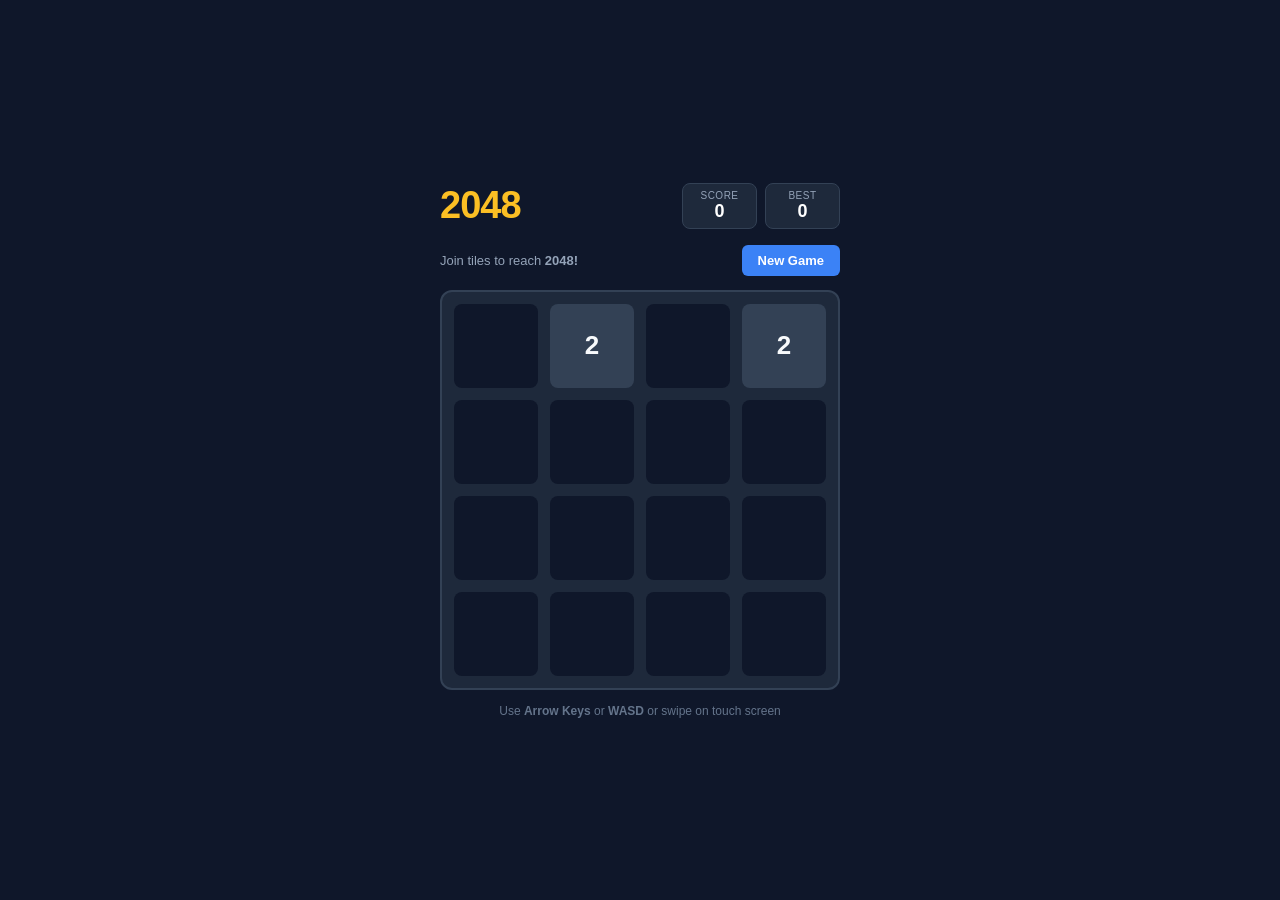
<file: public/games/2048/index.html>
<!DOCTYPE html>
<html lang="en">
<head>
  <meta charset="UTF-8">
  <meta name="viewport" content="width=device-width, initial-scale=1.0, user-scalable=no">
  <title>2048 Classic</title>
  <style>
    * { box-sizing: border-box; margin: 0; padding: 0; user-select: none; }
    body {
      background: #0f172a;
      color: #f8fafc;
      font-family: -apple-system, BlinkMacSystemFont, "Segoe UI", Roboto, Helvetica, Arial, sans-serif;
      display: flex;
      flex-direction: column;
      align-items: center;
      justify-content: center;
      min-height: 100vh;
      padding: 16px;
    }
    .header {
      width: 100%;
      max-width: 400px;
      display: flex;
      justify-content: space-between;
      align-items: center;
      margin-bottom: 16px;
    }
    .title {
      font-size: 38px;
      font-weight: 800;
      color: #fbbf24;
      letter-spacing: -1px;
    }
    .scores {
      display: flex;
      gap: 8px;
    }
    .score-box {
      background: #1e293b;
      border: 1px solid #334155;
      padding: 6px 14px;
      border-radius: 8px;
      text-align: center;
      min-width: 75px;
    }
    .score-label {
      font-size: 10px;
      text-transform: uppercase;
      letter-spacing: 0.5px;
      color: #94a3b8;
    }
    .score-val {
      font-size: 18px;
      font-weight: 700;
      color: #fff;
    }
    .toolbar {
      width: 100%;
      max-width: 400px;
      display: flex;
      justify-content: space-between;
      align-items: center;
      margin-bottom: 14px;
      font-size: 13px;
      color: #94a3b8;
    }
    .btn {
      background: #3b82f6;
      color: #fff;
      border: none;
      padding: 8px 16px;
      border-radius: 6px;
      font-size: 13px;
      font-weight: 600;
      cursor: pointer;
      transition: background 0.15s;
    }
    .btn:hover { background: #2563eb; }
    #grid {
      width: 100%;
      max-width: 400px;
      height: 400px;
      background: #1e293b;
      border: 2px solid #334155;
      border-radius: 12px;
      padding: 12px;
      display: grid;
      grid-template-columns: repeat(4, 1fr);
      grid-template-rows: repeat(4, 1fr);
      gap: 12px;
      position: relative;
    }
    .cell {
      background: #0f172a;
      border-radius: 8px;
      display: flex;
      align-items: center;
      justify-content: center;
      font-size: 26px;
      font-weight: 800;
      transition: transform 0.1s ease, background 0.1s ease;
    }
    .tile-2 { background: #334155; color: #f8fafc; }
    .tile-4 { background: #475569; color: #f8fafc; }
    .tile-8 { background: #d97706; color: #fff; }
    .tile-16 { background: #ea580c; color: #fff; }
    .tile-32 { background: #dc2626; color: #fff; }
    .tile-64 { background: #e11d48; color: #fff; }
    .tile-128 { background: #f59e0b; color: #fff; font-size: 22px; box-shadow: 0 0 10px rgba(245, 158, 11, 0.4); }
    .tile-256 { background: #10b981; color: #fff; font-size: 22px; box-shadow: 0 0 12px rgba(16, 185, 129, 0.4); }
    .tile-512 { background: #06b6d4; color: #fff; font-size: 22px; box-shadow: 0 0 14px rgba(6, 182, 212, 0.4); }
    .tile-1024 { background: #6366f1; color: #fff; font-size: 19px; box-shadow: 0 0 16px rgba(99, 102, 241, 0.5); }
    .tile-2048 { background: #a855f7; color: #fff; font-size: 19px; box-shadow: 0 0 20px rgba(168, 85, 247, 0.7); }
    .overlay {
      position: absolute;
      top: 0; left: 0; right: 0; bottom: 0;
      background: rgba(15, 23, 42, 0.88);
      border-radius: 12px;
      display: none;
      flex-direction: column;
      align-items: center;
      justify-content: center;
      backdrop-filter: blur(4px);
    }
    .overlay.show { display: flex; }
    .overlay h2 { font-size: 28px; margin-bottom: 8px; color: #f8fafc; }
    .hint {
      margin-top: 14px;
      font-size: 12px;
      color: #64748b;
      text-align: center;
      max-width: 400px;
    }
  </style>
</head>
<body>
  <div class="header">
    <div class="title">2048</div>
    <div class="scores">
      <div class="score-box">
        <div class="score-label">Score</div>
        <div id="score" class="score-val">0</div>
      </div>
      <div class="score-box">
        <div class="score-label">Best</div>
        <div id="best-score" class="score-val">0</div>
      </div>
    </div>
  </div>

  <div class="toolbar">
    <span>Join tiles to reach <b>2048!</b></span>
    <button class="btn" id="new-game-btn">New Game</button>
  </div>

  <div id="grid">
    <div class="overlay" id="game-over-overlay">
      <h2 id="overlay-msg">Game Over!</h2>
      <button class="btn" id="retry-btn">Try Again</button>
    </div>
  </div>

  <div class="hint">Use <b>Arrow Keys</b> or <b>WASD</b> or swipe on touch screen</div>

  <script>
    let board = [
      [0, 0, 0, 0],
      [0, 0, 0, 0],
      [0, 0, 0, 0],
      [0, 0, 0, 0]
    ];
    let score = 0;
    let bestScore = parseInt(localStorage.getItem('2048_best') || '0', 10);
    document.getElementById('best-score').textContent = bestScore;

    const gridEl = document.getElementById('grid');
    const overlay = document.getElementById('game-over-overlay');
    const overlayMsg = document.getElementById('overlay-msg');

    function initGame() {
      board = [
        [0, 0, 0, 0],
        [0, 0, 0, 0],
        [0, 0, 0, 0],
        [0, 0, 0, 0]
      ];
      score = 0;
      updateScore(0);
      overlay.classList.remove('show');
      spawnTile();
      spawnTile();
      render();
    }

    function spawnTile() {
      const empty = [];
      for (let r = 0; r < 4; r++) {
        for (let c = 0; c < 4; c++) {
          if (board[r][c] === 0) empty.push({ r, c });
        }
      }
      if (empty.length > 0) {
        const rand = empty[Math.floor(Math.random() * empty.length)];
        board[rand.r][rand.c] = Math.random() < 0.9 ? 2 : 4;
      }
    }

    function updateScore(add) {
      score += add;
      document.getElementById('score').textContent = score;
      if (score > bestScore) {
        bestScore = score;
        localStorage.setItem('2048_best', bestScore);
        document.getElementById('best-score').textContent = bestScore;
      }
    }

    function render() {
      gridEl.querySelectorAll('.cell').forEach(el => el.remove());
      for (let r = 0; r < 4; r++) {
        for (let c = 0; c < 4; c++) {
          const cell = document.createElement('div');
          cell.className = 'cell';
          const val = board[r][c];
          if (val > 0) {
            cell.textContent = val;
            cell.classList.add('tile-' + (val <= 2048 ? val : '2048'));
          }
          gridEl.appendChild(cell);
        }
      }
    }

    function slide(row) {
      let filtered = row.filter(val => val !== 0);
      let scoreGained = 0;
      for (let i = 0; i < filtered.length - 1; i++) {
        if (filtered[i] === filtered[i + 1]) {
          filtered[i] *= 2;
          scoreGained += filtered[i];
          filtered[i + 1] = 0;
        }
      }
      filtered = filtered.filter(val => val !== 0);
      while (filtered.length < 4) filtered.push(0);
      return { row: filtered, score: scoreGained };
    }

    function rotate(matrix) {
      const N = 4;
      const res = Array.from({ length: N }, () => Array(N).fill(0));
      for (let r = 0; r < N; r++) {
        for (let c = 0; c < N; c++) {
          res[c][N - 1 - r] = matrix[r][c];
        }
      }
      return res;
    }

    function move(dir) {
      let rotated = board;
      let rotCount = 0;
      if (dir === 'up') { rotated = rotate(rotate(rotate(board))); rotCount = 3; }
      else if (dir === 'right') { rotated = rotate(rotate(board)); rotCount = 2; }
      else if (dir === 'down') { rotated = rotate(board); rotCount = 1; }

      let changed = false;
      let scoreGained = 0;
      const newBoard = [];

      for (let r = 0; r < 4; r++) {
        const res = slide(rotated[r]);
        newBoard.push(res.row);
        scoreGained += res.score;
        if (res.row.some((val, idx) => val !== rotated[r][idx])) {
          changed = true;
        }
      }

      let restored = newBoard;
      const restoreRots = (4 - rotCount) % 4;
      for (let i = 0; i < restoreRots; i++) {
        restored = rotate(restored);
      }

      if (changed) {
        board = restored;
        updateScore(scoreGained);
        spawnTile();
        render();
        checkStatus();
      }
    }

    function checkStatus() {
      let hasWon = false;
      let hasMoves = false;
      for (let r = 0; r < 4; r++) {
        for (let c = 0; c < 4; c++) {
          if (board[r][c] === 2048) hasWon = true;
          if (board[r][c] === 0) hasMoves = true;
          if (r < 3 && board[r][c] === board[r + 1][c]) hasMoves = true;
          if (c < 3 && board[r][c] === board[r][c + 1]) hasMoves = true;
        }
      }

      if (hasWon && !window.wonDismissed) {
        overlayMsg.textContent = 'You Reached 2048!';
        overlay.classList.add('show');
        window.wonDismissed = true;
      } else if (!hasMoves) {
        overlayMsg.textContent = 'Game Over!';
        overlay.classList.add('show');
      }
    }

    window.addEventListener('keydown', (e) => {
      if (['ArrowUp', 'KeyW'].includes(e.code)) { e.preventDefault(); move('up'); }
      else if (['ArrowDown', 'KeyS'].includes(e.code)) { e.preventDefault(); move('down'); }
      else if (['ArrowLeft', 'KeyA'].includes(e.code)) { e.preventDefault(); move('left'); }
      else if (['ArrowRight', 'KeyD'].includes(e.code)) { e.preventDefault(); move('right'); }
    });

    let touchStartX = 0, touchStartY = 0;
    gridEl.addEventListener('touchstart', (e) => {
      touchStartX = e.touches[0].clientX;
      touchStartY = e.touches[0].clientY;
    }, { passive: true });

    gridEl.addEventListener('touchend', (e) => {
      const dx = e.changedTouches[0].clientX - touchStartX;
      const dy = e.changedTouches[0].clientY - touchStartY;
      if (Math.abs(dx) > Math.abs(dy)) {
        if (dx > 30) move('right');
        else if (dx < -30) move('left');
      } else {
        if (dy > 30) move('down');
        else if (dy < -30) move('up');
      }
    });

    document.getElementById('new-game-btn').addEventListener('click', initGame);
    document.getElementById('retry-btn').addEventListener('click', initGame);

    initGame();
  </script>
</body>
</html>
</file>
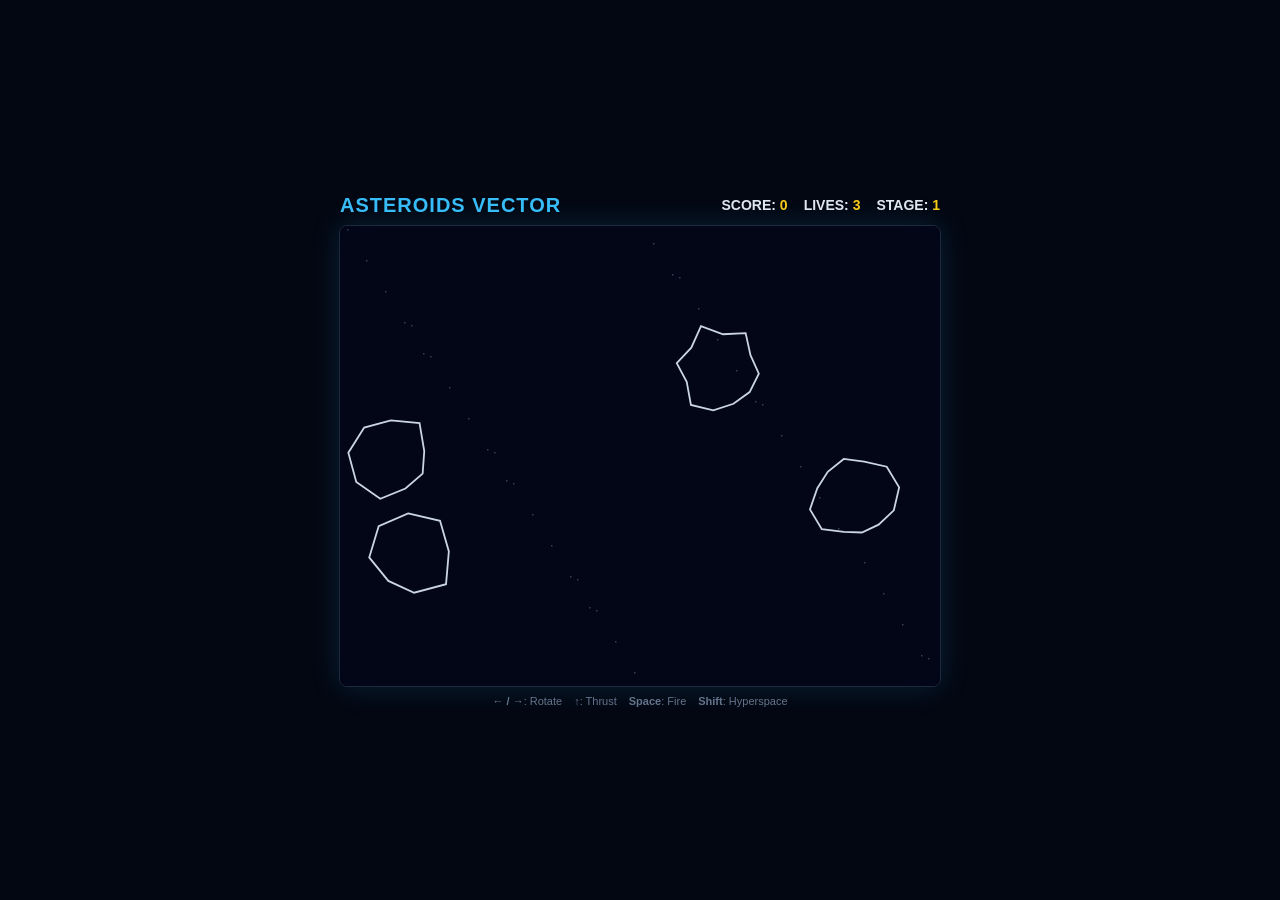
<file: public/games/asteroids/index.html>
<!DOCTYPE html>
<html lang="en">
<head>
  <meta charset="UTF-8">
  <meta name="viewport" content="width=device-width, initial-scale=1.0, user-scalable=no">
  <title>Space Asteroids</title>
  <style>
    * { box-sizing: border-box; margin: 0; padding: 0; user-select: none; }
    body {
      background: #030712;
      color: #e2e8f0;
      font-family: -apple-system, BlinkMacSystemFont, "Segoe UI", Roboto, sans-serif;
      display: flex;
      flex-direction: column;
      align-items: center;
      justify-content: center;
      min-height: 100vh;
      padding: 12px;
      overflow: hidden;
    }
    .header {
      width: 100%;
      max-width: 600px;
      display: flex;
      justify-content: space-between;
      align-items: center;
      margin-bottom: 8px;
    }
    .title {
      font-size: 20px;
      font-weight: 800;
      color: #38bdf8;
      letter-spacing: 1px;
    }
    .hud {
      display: flex;
      gap: 16px;
      font-size: 14px;
      font-weight: 600;
    }
    .hud span { color: #facc15; }
    #canvas {
      background: #020617;
      border: 1px solid #1e293b;
      box-shadow: 0 0 30px rgba(56, 189, 248, 0.15);
      border-radius: 8px;
      display: block;
    }
    .footer {
      margin-top: 8px;
      font-size: 11px;
      color: #64748b;
      display: flex;
      gap: 12px;
    }
  </style>
</head>
<body>
  <div class="header">
    <div class="title">ASTEROIDS VECTOR</div>
    <div class="hud">
      <div>SCORE: <span id="score">0</span></div>
      <div>LIVES: <span id="lives">3</span></div>
      <div>STAGE: <span id="stage">1</span></div>
    </div>
  </div>

  <canvas id="canvas" width="600" height="460"></canvas>

  <div class="footer">
    <span><b>← / →</b>: Rotate</span>
    <span><b>↑</b>: Thrust</span>
    <span><b>Space</b>: Fire</span>
    <span><b>Shift</b>: Hyperspace</span>
  </div>

  <script>
    const canvas = document.getElementById('canvas');
    const ctx = canvas.getContext('2d');

    const W = canvas.width;
    const H = canvas.height;

    let score = 0;
    let lives = 3;
    let stage = 1;
    let gameOver = false;

    const ship = {
      x: W / 2,
      y: H / 2,
      r: 12,
      angle: -Math.PI / 2,
      rotation: 0,
      thrusting: false,
      thrust: { x: 0, y: 0 },
      invulnerable: 120
    };

    let lasers = [];
    let asteroids = [];
    let particles = [];

    const keys = {};

    function spawnAsteroids(count) {
      asteroids = [];
      for (let i = 0; i < count; i++) {
        let x, y;
        do {
          x = Math.random() * W;
          y = Math.random() * H;
        } while (Math.hypot(x - ship.x, y - ship.y) < 120);

        asteroids.push(createAsteroid(x, y, 40));
      }
    }

    function createAsteroid(x, y, radius) {
      const vertices = 8 + Math.floor(Math.random() * 5);
      const offsets = [];
      for (let i = 0; i < vertices; i++) {
        offsets.push((Math.random() * 0.4 + 0.8));
      }
      return {
        x, y,
        r: radius,
        dx: (Math.random() - 0.5) * (40 / radius) * 2,
        dy: (Math.random() - 0.5) * (40 / radius) * 2,
        angle: Math.random() * Math.PI * 2,
        rotSpeed: (Math.random() - 0.5) * 0.04,
        vertices,
        offsets
      };
    }

    function shoot() {
      if (gameOver) return;
      lasers.push({
        x: ship.x + Math.cos(ship.angle) * ship.r,
        y: ship.y + Math.sin(ship.angle) * ship.r,
        dx: Math.cos(ship.angle) * 7 + ship.thrust.x * 0.2,
        dy: Math.sin(ship.angle) * 7 + ship.thrust.y * 0.2,
        life: 55
      });
    }

    function explode(x, y, color = '#facc15', count = 16) {
      for (let i = 0; i < count; i++) {
        const ang = Math.random() * Math.PI * 2;
        const spd = Math.random() * 3 + 1;
        particles.push({
          x, y,
          dx: Math.cos(ang) * spd,
          dy: Math.sin(ang) * spd,
          life: 30 + Math.random() * 20,
          maxLife: 50,
          color
        });
      }
    }

    function resetShip() {
      ship.x = W / 2;
      ship.y = H / 2;
      ship.thrust.x = 0;
      ship.thrust.y = 0;
      ship.angle = -Math.PI / 2;
      ship.invulnerable = 120;
    }

    function initGame() {
      score = 0;
      lives = 3;
      stage = 1;
      gameOver = false;
      document.getElementById('score').textContent = score;
      document.getElementById('lives').textContent = lives;
      document.getElementById('stage').textContent = stage;
      resetShip();
      spawnAsteroids(4);
    }

    window.addEventListener('keydown', (e) => {
      keys[e.code] = true;
      if (e.code === 'Space') {
        e.preventDefault();
        shoot();
      }
      if (e.code === 'ShiftLeft' || e.code === 'ShiftRight') {
        // Hyperspace jump
        ship.x = Math.random() * (W - 40) + 20;
        ship.y = Math.random() * (H - 40) + 20;
        ship.thrust = { x: 0, y: 0 };
        explode(ship.x, ship.y, '#38bdf8', 12);
      }
      if (gameOver && e.code === 'Enter') {
        initGame();
      }
    });

    window.addEventListener('keyup', (e) => {
      keys[e.code] = false;
    });

    function update() {
      if (gameOver) return;

      // Ship rotation
      if (keys['ArrowLeft'] || keys['KeyA']) ship.angle -= 0.07;
      if (keys['ArrowRight'] || keys['KeyD']) ship.angle += 0.07;

      // Thrust
      ship.thrusting = keys['ArrowUp'] || keys['KeyW'];
      if (ship.thrusting) {
        ship.thrust.x += Math.cos(ship.angle) * 0.12;
        ship.thrust.y += Math.sin(ship.angle) * 0.12;

        // Thrust particles
        if (Math.random() < 0.6) {
          particles.push({
            x: ship.x - Math.cos(ship.angle) * ship.r,
            y: ship.y - Math.sin(ship.angle) * ship.r,
            dx: -Math.cos(ship.angle) * 2 + (Math.random() - 0.5),
            dy: -Math.sin(ship.angle) * 2 + (Math.random() - 0.5),
            life: 14,
            maxLife: 14,
            color: '#f97316'
          });
        }
      }

      // Friction
      ship.thrust.x *= 0.985;
      ship.thrust.y *= 0.985;
      ship.x += ship.thrust.x;
      ship.y += ship.thrust.y;

      // Wrap ship
      if (ship.x < 0) ship.x = W;
      else if (ship.x > W) ship.x = 0;
      if (ship.y < 0) ship.y = H;
      else if (ship.y > H) ship.y = 0;

      if (ship.invulnerable > 0) ship.invulnerable--;

      // Update lasers
      for (let i = lasers.length - 1; i >= 0; i--) {
        const l = lasers[i];
        l.x += l.dx;
        l.y += l.dy;
        l.life--;

        // Wrap laser
        if (l.x < 0) l.x = W; else if (l.x > W) l.x = 0;
        if (l.y < 0) l.y = H; else if (l.y > H) l.y = 0;

        if (l.life <= 0) {
          lasers.splice(i, 1);
          continue;
        }

        // Collision with asteroids
        for (let j = asteroids.length - 1; j >= 0; j--) {
          const a = asteroids[j];
          if (Math.hypot(l.x - a.x, l.y - a.y) < a.r) {
            explode(a.x, a.y, '#94a3b8', 14);
            lasers.splice(i, 1);

            score += a.r > 25 ? 20 : (a.r > 15 ? 50 : 100);
            document.getElementById('score').textContent = score;

            if (a.r > 15) {
              asteroids.push(createAsteroid(a.x, a.y, a.r / 2));
              asteroids.push(createAsteroid(a.x, a.y, a.r / 2));
            }
            asteroids.splice(j, 1);
            break;
          }
        }
      }

      // Update asteroids
      asteroids.forEach(a => {
        a.x += a.dx;
        a.y += a.dy;
        a.angle += a.rotSpeed;

        if (a.x < -a.r) a.x = W + a.r;
        else if (a.x > W + a.r) a.x = -a.r;
        if (a.y < -a.r) a.y = H + a.r;
        else if (a.y > H + a.r) a.y = -a.r;

        // Collision with ship
        if (ship.invulnerable <= 0 && Math.hypot(ship.x - a.x, ship.y - a.y) < ship.r + a.r) {
          explode(ship.x, ship.y, '#ef4444', 24);
          lives--;
          document.getElementById('lives').textContent = lives;
          if (lives <= 0) {
            gameOver = true;
          } else {
            resetShip();
          }
        }
      });

      // Next stage
      if (asteroids.length === 0) {
        stage++;
        document.getElementById('stage').textContent = stage;
        spawnAsteroids(3 + stage);
      }

      // Particles
      for (let i = particles.length - 1; i >= 0; i--) {
        const p = particles[i];
        p.x += p.dx;
        p.y += p.dy;
        p.life--;
        if (p.life <= 0) particles.splice(i, 1);
      }
    }

    function draw() {
      ctx.fillStyle = '#020617';
      ctx.fillRect(0, 0, W, H);

      // Starfield background
      ctx.fillStyle = '#334155';
      for (let i = 0; i < 40; i++) {
        const sx = ((i * 83) % W);
        const sy = ((i * 127) % H);
        ctx.fillRect(sx, sy, 1.5, 1.5);
      }

      // Draw particles
      particles.forEach(p => {
        ctx.fillStyle = p.color;
        ctx.globalAlpha = p.life / p.maxLife;
        ctx.fillRect(p.x, p.y, 2, 2);
      });
      ctx.globalAlpha = 1;

      // Draw lasers
      ctx.strokeStyle = '#38bdf8';
      ctx.lineWidth = 2.5;
      lasers.forEach(l => {
        ctx.beginPath();
        ctx.arc(l.x, l.y, 2, 0, Math.PI * 2);
        ctx.stroke();
      });

      // Draw Asteroids
      ctx.strokeStyle = '#cbd5e1';
      ctx.lineWidth = 1.8;
      asteroids.forEach(a => {
        ctx.save();
        ctx.translate(a.x, a.y);
        ctx.rotate(a.angle);
        ctx.beginPath();
        for (let i = 0; i < a.vertices; i++) {
          const theta = (i / a.vertices) * Math.PI * 2;
          const rad = a.r * a.offsets[i];
          const px = Math.cos(theta) * rad;
          const py = Math.sin(theta) * rad;
          if (i === 0) ctx.moveTo(px, py);
          else ctx.lineTo(px, py);
        }
        ctx.closePath();
        ctx.stroke();
        ctx.restore();
      });

      // Draw Ship
      if (!gameOver && (ship.invulnerable % 8 < 4)) {
        ctx.save();
        ctx.translate(ship.x, ship.y);
        ctx.rotate(ship.angle);
        ctx.strokeStyle = '#38bdf8';
        ctx.lineWidth = 2;
        ctx.beginPath();
        ctx.moveTo(ship.r, 0);
        ctx.lineTo(-ship.r * 0.8, ship.r * 0.7);
        ctx.lineTo(-ship.r * 0.4, 0);
        ctx.lineTo(-ship.r * 0.8, -ship.r * 0.7);
        ctx.closePath();
        ctx.stroke();

        if (ship.thrusting) {
          ctx.strokeStyle = '#f97316';
          ctx.beginPath();
          ctx.moveTo(-ship.r * 0.5, -ship.r * 0.3);
          ctx.lineTo(-ship.r * 1.3, 0);
          ctx.lineTo(-ship.r * 0.5, ship.r * 0.3);
          ctx.stroke();
        }
        ctx.restore();
      }

      if (gameOver) {
        ctx.fillStyle = 'rgba(2, 6, 23, 0.85)';
        ctx.fillRect(0, 0, W, H);
        ctx.fillStyle = '#ef4444';
        ctx.font = 'bold 28px system-ui';
        ctx.textAlign = 'center';
        ctx.fillText('MISSION FAILED', W / 2, H / 2 - 12);
        ctx.fillStyle = '#94a3b8';
        ctx.font = '14px system-ui';
        ctx.fillText('Press ENTER to Launch Again', W / 2, H / 2 + 20);
      }
    }

    function loop() {
      update();
      draw();
      requestAnimationFrame(loop);
    }

    initGame();
    requestAnimationFrame(loop);
  </script>
</body>
</html>
</file>
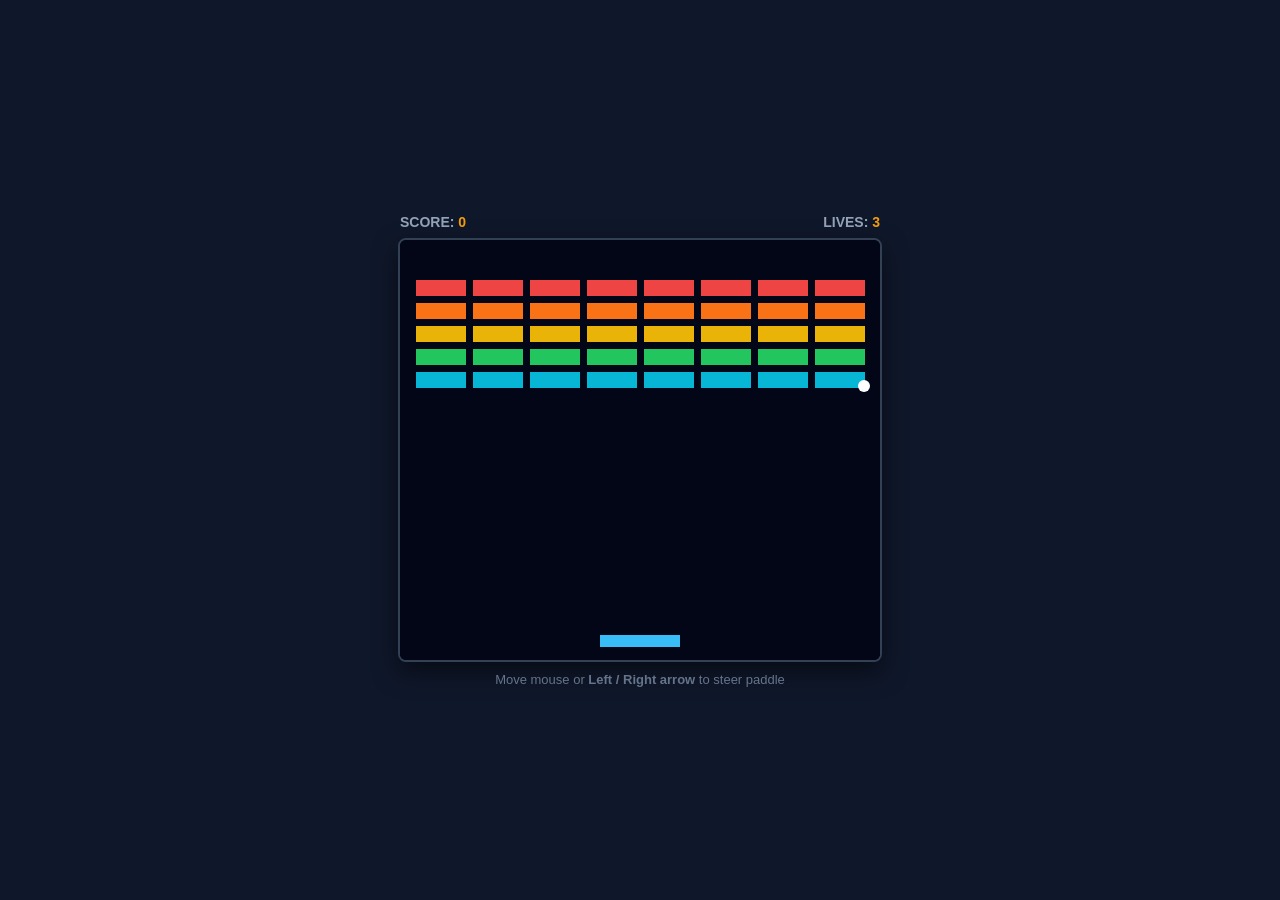
<file: public/games/brick-breaker/index.html>
<!DOCTYPE html>
<html lang="en">
<head>
  <meta charset="UTF-8">
  <meta name="viewport" content="width=device-width, initial-scale=1.0, user-scalable=no">
  <title>Brick Breaker Arcade</title>
  <style>
    * { box-sizing: border-box; margin: 0; padding: 0; user-select: none; }
    body {
      background: #0f172a;
      color: #fff;
      font-family: -apple-system, BlinkMacSystemFont, "Segoe UI", Roboto, sans-serif;
      display: flex;
      flex-direction: column;
      align-items: center;
      justify-content: center;
      min-height: 100vh;
      padding: 12px;
    }
    .hud {
      width: 100%;
      max-width: 480px;
      display: flex;
      justify-content: space-between;
      margin-bottom: 8px;
      font-size: 14px;
      font-weight: 600;
      color: #94a3b8;
    }
    .hud span { color: #f59e0b; }
    #canvas {
      background: #020617;
      border: 2px solid #334155;
      border-radius: 8px;
      box-shadow: 0 10px 25px rgba(0,0,0,0.5);
      display: block;
      cursor: none;
    }
    .hint {
      margin-top: 10px;
      font-size: 13px;
      color: #64748b;
    }
  </style>
</head>
<body>
  <div class="hud">
    <div>SCORE: <span id="score">0</span></div>
    <div>LIVES: <span id="lives">3</span></div>
  </div>
  <canvas id="canvas" width="480" height="420"></canvas>
  <div class="hint">Move mouse or <b>Left / Right arrow</b> to steer paddle</div>

  <script>
    const canvas = document.getElementById('canvas');
    const ctx = canvas.getContext('2d');

    const W = canvas.width;
    const H = canvas.height;

    let score = 0;
    let lives = 3;
    let gameState = 'PLAY'; // PLAY, WIN, GAMEOVER

    const PADDLE_W = 80;
    const PADDLE_H = 12;
    let paddleX = (W - PADDLE_W) / 2;

    const BALL_R = 6;
    let ballX = W / 2;
    let ballY = H - 50;
    let ballDx = 3.5;
    let ballDy = -3.5;

    const BRICK_ROWS = 5;
    const BRICK_COLS = 8;
    const BRICK_W = 50;
    const BRICK_H = 16;
    const BRICK_PAD = 7;
    const BRICK_OFFSET_TOP = 40;
    const BRICK_OFFSET_LEFT = 16;

    const ROW_COLORS = ['#ef4444', '#f97316', '#eab308', '#22c55e', '#06b6d4'];

    let bricks = [];
    function initBricks() {
      bricks = [];
      for (let r = 0; r < BRICK_ROWS; r++) {
        bricks[r] = [];
        for (let c = 0; c < BRICK_COLS; c++) {
          bricks[r][c] = { x: 0, y: 0, status: 1, color: ROW_COLORS[r] };
        }
      }
    }

    initBricks();

    let rightPressed = false;
    let leftPressed = false;

    window.addEventListener('keydown', (e) => {
      if (e.code === 'ArrowRight' || e.code === 'KeyD') rightPressed = true;
      if (e.code === 'ArrowLeft' || e.code === 'KeyA') leftPressed = true;
      if (e.code === 'Enter' && gameState !== 'PLAY') {
        score = 0;
        lives = 3;
        gameState = 'PLAY';
        document.getElementById('score').textContent = score;
        document.getElementById('lives').textContent = lives;
        initBricks();
        resetBall();
      }
    });

    window.addEventListener('keyup', (e) => {
      if (e.code === 'ArrowRight' || e.code === 'KeyD') rightPressed = false;
      if (e.code === 'ArrowLeft' || e.code === 'KeyA') leftPressed = false;
    });

    canvas.addEventListener('mousemove', (e) => {
      const rect = canvas.getBoundingClientRect();
      const relativeX = e.clientX - rect.left;
      if (relativeX > 0 && relativeX < W) {
        paddleX = Math.max(0, Math.min(W - PADDLE_W, relativeX - PADDLE_W / 2));
      }
    });

    function resetBall() {
      ballX = W / 2;
      ballY = H - 50;
      ballDx = 3.5 * (Math.random() > 0.5 ? 1 : -1);
      ballDy = -3.5;
    }

    function update() {
      if (gameState !== 'PLAY') return;

      if (rightPressed && paddleX < W - PADDLE_W) paddleX += 6;
      if (leftPressed && paddleX > 0) paddleX -= 6;

      // Ball wall collisions
      if (ballX + ballDx > W - BALL_R || ballX + ballDx < BALL_R) {
        ballDx = -ballDx;
      }
      if (ballY + ballDy < BALL_R) {
        ballDy = -ballDy;
      } else if (ballY + ballDy > H - BALL_R - PADDLE_H - 15) {
        if (ballX > paddleX && ballX < paddleX + PADDLE_W) {
          const hitPos = (ballX - (paddleX + PADDLE_W / 2)) / (PADDLE_W / 2);
          ballDx = hitPos * 5;
          ballDy = -Math.abs(ballDy) * 1.02;
        } else if (ballY + ballDy > H - BALL_R) {
          lives--;
          document.getElementById('lives').textContent = lives;
          if (lives <= 0) {
            gameState = 'GAMEOVER';
          } else {
            resetBall();
          }
        }
      }

      // Brick collision
      let activeCount = 0;
      for (let r = 0; r < BRICK_ROWS; r++) {
        for (let c = 0; c < BRICK_COLS; c++) {
          const b = bricks[r][c];
          if (b.status === 1) {
            activeCount++;
            if (
              ballX > b.x &&
              ballX < b.x + BRICK_W &&
              ballY > b.y &&
              ballY < b.y + BRICK_H
            ) {
              ballDy = -ballDy;
              b.status = 0;
              score += (BRICK_ROWS - r) * 10;
              document.getElementById('score').textContent = score;
            }
          }
        }
      }

      if (activeCount === 0) {
        gameState = 'WIN';
      }

      ballX += ballDx;
      ballY += ballDy;
    }

    function draw() {
      ctx.fillStyle = '#020617';
      ctx.fillRect(0, 0, W, H);

      // Bricks
      for (let r = 0; r < BRICK_ROWS; r++) {
        for (let c = 0; c < BRICK_COLS; c++) {
          if (bricks[r][c].status === 1) {
            const brickX = c * (BRICK_W + BRICK_PAD) + BRICK_OFFSET_LEFT;
            const brickY = r * (BRICK_H + BRICK_PAD) + BRICK_OFFSET_TOP;
            bricks[r][c].x = brickX;
            bricks[r][c].y = brickY;
            ctx.fillStyle = bricks[r][c].color;
            ctx.fillRect(brickX, brickY, BRICK_W, BRICK_H);
          }
        }
      }

      // Paddle
      ctx.fillStyle = '#38bdf8';
      ctx.fillRect(paddleX, H - 25, PADDLE_W, PADDLE_H);

      // Ball
      ctx.fillStyle = '#ffffff';
      ctx.beginPath();
      ctx.arc(ballX, ballY, BALL_R, 0, Math.PI * 2);
      ctx.fill();

      if (gameState === 'GAMEOVER') {
        ctx.fillStyle = 'rgba(2, 6, 23, 0.85)';
        ctx.fillRect(0, 0, W, H);
        ctx.fillStyle = '#ef4444';
        ctx.font = 'bold 30px system-ui';
        ctx.textAlign = 'center';
        ctx.fillText('GAME OVER', W / 2, H / 2 - 10);
        ctx.fillStyle = '#94a3b8';
        ctx.font = '14px system-ui';
        ctx.fillText('Press ENTER to Try Again', W / 2, H / 2 + 20);
      } else if (gameState === 'WIN') {
        ctx.fillStyle = 'rgba(2, 6, 23, 0.85)';
        ctx.fillRect(0, 0, W, H);
        ctx.fillStyle = '#22c55e';
        ctx.font = 'bold 30px system-ui';
        ctx.textAlign = 'center';
        ctx.fillText('STAGE CLEARED!', W / 2, H / 2 - 10);
        ctx.fillStyle = '#94a3b8';
        ctx.font = '14px system-ui';
        ctx.fillText('Press ENTER to Play Again', W / 2, H / 2 + 20);
      }
    }

    function loop() {
      update();
      draw();
      requestAnimationFrame(loop);
    }
    requestAnimationFrame(loop);
  </script>
</body>
</html>
</file>
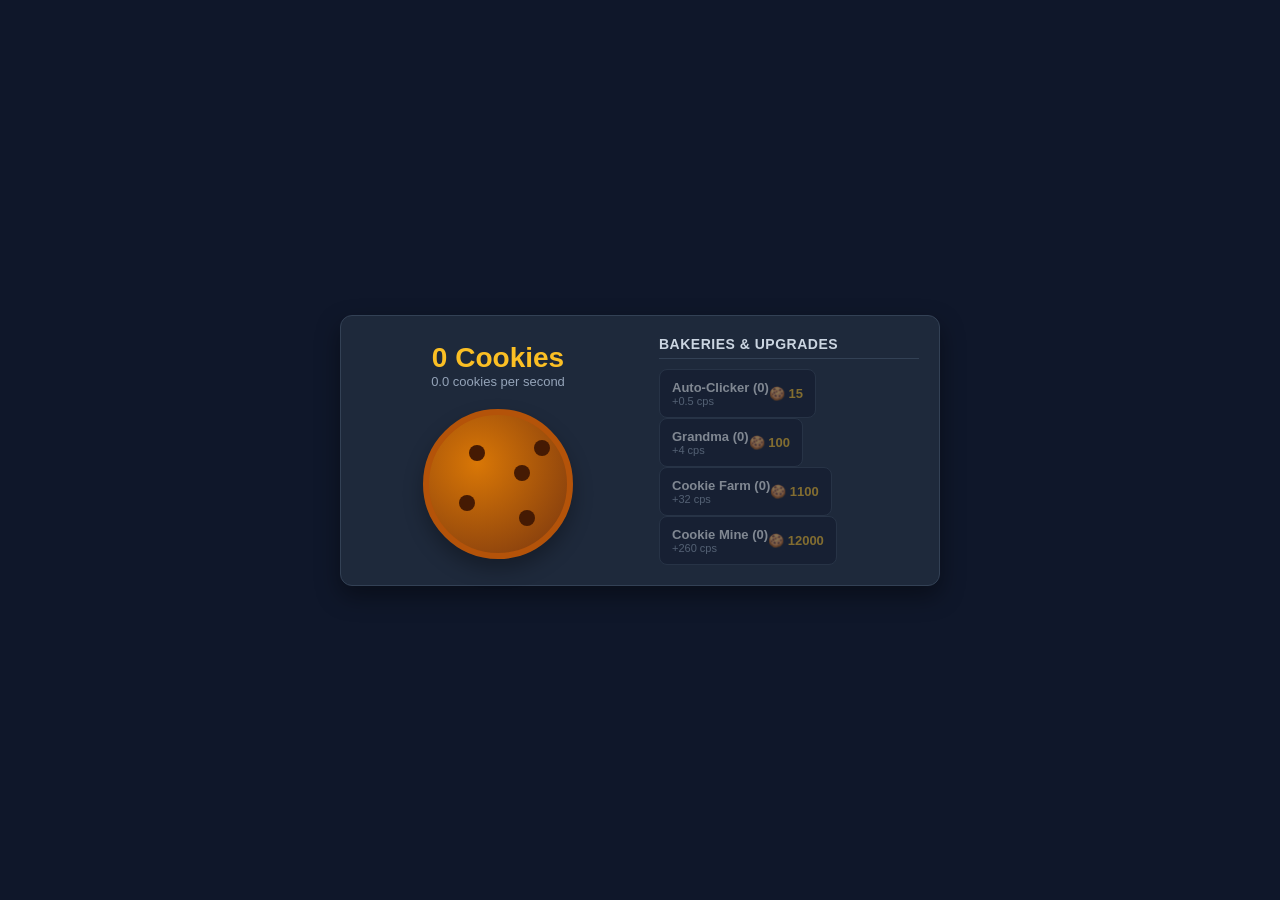
<file: public/games/cookie-clicker/index.html>
<!DOCTYPE html>
<html lang="en">
<head>
  <meta charset="UTF-8">
  <meta name="viewport" content="width=device-width, initial-scale=1.0, user-scalable=no">
  <title>Cookie Clicker Mini</title>
  <style>
    * { box-sizing: border-box; margin: 0; padding: 0; user-select: none; }
    body {
      background: #0f172a;
      color: #f8fafc;
      font-family: -apple-system, BlinkMacSystemFont, "Segoe UI", Roboto, sans-serif;
      display: flex;
      flex-direction: column;
      align-items: center;
      justify-content: center;
      min-height: 100vh;
      padding: 16px;
    }
    .container {
      display: flex;
      gap: 24px;
      max-width: 600px;
      width: 100%;
      background: #1e293b;
      border: 1px solid #334155;
      border-radius: 12px;
      padding: 20px;
      box-shadow: 0 10px 25px rgba(0,0,0,0.4);
    }
    .left-section {
      flex: 1;
      display: flex;
      flex-direction: column;
      align-items: center;
      justify-content: center;
      text-align: center;
    }
    .cookie-count {
      font-size: 28px;
      font-weight: 800;
      color: #fbbf24;
      font-variant-numeric: tabular-nums;
    }
    .cps-count {
      font-size: 13px;
      color: #94a3b8;
      margin-bottom: 20px;
    }
    .cookie-btn {
      width: 150px;
      height: 150px;
      border-radius: 50%;
      background: radial-gradient(circle at 35% 35%, #d97706, #78350f);
      border: 6px solid #b45309;
      box-shadow: 0 10px 20px rgba(0,0,0,0.3);
      cursor: pointer;
      position: relative;
      transition: transform 0.08s cubic-bezier(0.175, 0.885, 0.32, 1.275);
      outline: none;
    }
    .cookie-btn:active {
      transform: scale(0.92);
    }
    .chocolate-chip {
      position: absolute;
      width: 16px;
      height: 16px;
      background: #451a03;
      border-radius: 50%;
    }
    .right-section {
      width: 260px;
      display: flex;
      flex-direction: column;
      gap: 10px;
    }
    .shop-title {
      font-size: 14px;
      font-weight: 700;
      text-transform: uppercase;
      letter-spacing: 0.5px;
      color: #cbd5e1;
      border-bottom: 1px solid #334155;
      padding-bottom: 6px;
    }
    .upgrade-btn {
      background: #0f172a;
      border: 1px solid #334155;
      padding: 10px 12px;
      border-radius: 8px;
      display: flex;
      justify-content: space-between;
      align-items: center;
      cursor: pointer;
      color: #e2e8f0;
      transition: all 0.15s;
      text-align: left;
    }
    .upgrade-btn:hover:not(:disabled) {
      background: #1e293b;
      border-color: #64748b;
    }
    .upgrade-btn:disabled {
      opacity: 0.45;
      cursor: not-allowed;
    }
    .upgrade-info .name {
      font-size: 13px;
      font-weight: 600;
      color: #f8fafc;
    }
    .upgrade-info .desc {
      font-size: 11px;
      color: #94a3b8;
    }
    .upgrade-cost {
      font-size: 13px;
      font-weight: 700;
      color: #fbbf24;
    }
    .float-text {
      position: absolute;
      color: #facc15;
      font-weight: 800;
      font-size: 18px;
      pointer-events: none;
      animation: floatUp 0.8s ease-out forwards;
    }
    @keyframes floatUp {
      0% { opacity: 1; transform: translateY(0); }
      100% { opacity: 0; transform: translateY(-45px); }
    }
  </style>
</head>
<body>
  <div class="container">
    <div class="left-section">
      <div id="cookies-display" class="cookie-count">0</div>
      <div id="cps-display" class="cps-count">0 cookies per second</div>

      <button id="cookie-btn" class="cookie-btn">
        <div class="chocolate-chip" style="top: 30px; left: 40px;"></div>
        <div class="chocolate-chip" style="top: 80px; left: 30px;"></div>
        <div class="chocolate-chip" style="top: 50px; left: 85px;"></div>
        <div class="chocolate-chip" style="top: 95px; left: 90px;"></div>
        <div class="chocolate-chip" style="top: 25px; left: 105px;"></div>
      </button>
    </div>

    <div class="right-section">
      <div class="shop-title">Bakeries & Upgrades</div>
      <div id="upgrades-list"></div>
    </div>
  </div>

  <script>
    let cookies = parseFloat(localStorage.getItem('cookie_clicks') || '0');
    let clickPower = 1;

    const items = [
      { id: 'cursor', name: 'Auto-Clicker', baseCost: 15, cps: 0.5, count: 0 },
      { id: 'grandma', name: 'Grandma', baseCost: 100, cps: 4, count: 0 },
      { id: 'farm', name: 'Cookie Farm', baseCost: 1100, cps: 32, count: 0 },
      { id: 'mine', name: 'Cookie Mine', baseCost: 12000, cps: 260, count: 0 }
    ];

    // Load saved counts
    items.forEach(it => {
      it.count = parseInt(localStorage.getItem('cookie_' + it.id) || '0', 10);
    });

    const cookieBtn = document.getElementById('cookie-btn');
    const cookiesDisplay = document.getElementById('cookies-display');
    const cpsDisplay = document.getElementById('cps-display');
    const upgradesList = document.getElementById('upgrades-list');

    function getCPS() {
      return items.reduce((acc, it) => acc + (it.cps * it.count), 0);
    }

    function getItemCost(it) {
      return Math.floor(it.baseCost * Math.pow(1.15, it.count));
    }

    function renderUpgrades() {
      upgradesList.innerHTML = '';
      items.forEach(it => {
        const cost = getItemCost(it);
        const btn = document.createElement('button');
        btn.className = 'upgrade-btn';
        btn.disabled = cookies < cost;
        btn.onclick = () => buyItem(it);
        btn.innerHTML = `
          <div class="upgrade-info">
            <div class="name">${it.name} (${it.count})</div>
            <div class="desc">+${it.cps} cps</div>
          </div>
          <div class="upgrade-cost">🍪 ${cost}</div>
        `;
        upgradesList.appendChild(btn);
      });
    }

    function buyItem(it) {
      const cost = getItemCost(it);
      if (cookies >= cost) {
        cookies -= cost;
        it.count++;
        localStorage.setItem('cookie_' + it.id, it.count);
        saveCookies();
        updateUI();
      }
    }

    function saveCookies() {
      localStorage.setItem('cookie_clicks', Math.floor(cookies));
    }

    function updateUI() {
      cookiesDisplay.textContent = Math.floor(cookies).toLocaleString() + ' Cookies';
      cpsDisplay.textContent = `${getCPS().toFixed(1)} cookies per second`;
      renderUpgrades();
    }

    cookieBtn.addEventListener('click', (e) => {
      cookies += clickPower;
      updateUI();

      // Floating +1 number
      const float = document.createElement('div');
      float.className = 'float-text';
      float.textContent = `+${clickPower}`;
      float.style.left = `${e.clientX - 10}px`;
      float.style.top = `${e.clientY - 20}px`;
      document.body.appendChild(float);
      setTimeout(() => float.remove(), 800);
    });

    // Game ticker (10 times a second)
    setInterval(() => {
      const cps = getCPS();
      if (cps > 0) {
        cookies += cps / 10;
        updateUI();
      }
    }, 100);

    // Save auto
    setInterval(saveCookies, 5000);

    updateUI();
  </script>
</body>
</html>
</file>
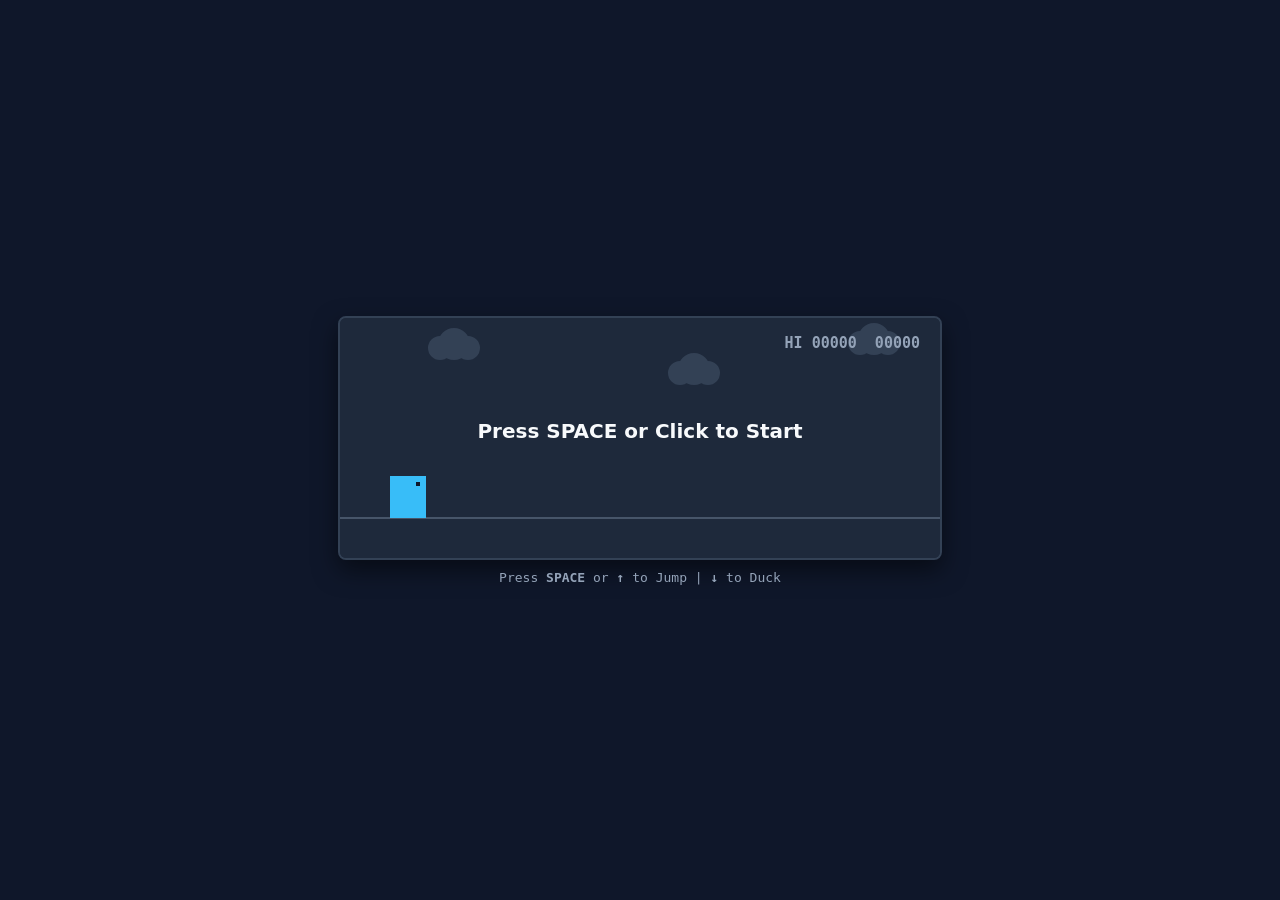
<file: public/games/dino-runner/index.html>
<!DOCTYPE html>
<html lang="en">
<head>
  <meta charset="UTF-8">
  <meta name="viewport" content="width=device-width, initial-scale=1.0, user-scalable=no">
  <title>Dino T-Rex Runner</title>
  <style>
    * { box-sizing: border-box; margin: 0; padding: 0; user-select: none; }
    body {
      background: #0f172a;
      color: #f8fafc;
      font-family: -apple-system, BlinkMacSystemFont, "Segoe UI", Roboto, monospace;
      display: flex;
      flex-direction: column;
      align-items: center;
      justify-content: center;
      min-height: 100vh;
      padding: 12px;
    }
    #canvas {
      background: #1e293b;
      border: 2px solid #334155;
      border-radius: 8px;
      box-shadow: 0 10px 25px rgba(0,0,0,0.5);
      display: block;
      cursor: pointer;
    }
    .hint {
      margin-top: 10px;
      font-size: 13px;
      color: #94a3b8;
    }
  </style>
</head>
<body>
  <canvas id="canvas" width="600" height="240"></canvas>
  <div class="hint">Press <b>SPACE</b> or <b>↑</b> to Jump | <b>↓</b> to Duck</div>

  <script>
    const canvas = document.getElementById('canvas');
    const ctx = canvas.getContext('2d');
    const W = canvas.width;
    const H = canvas.height;

    let score = 0;
    let highScore = parseInt(localStorage.getItem('dino_best') || '0', 10);
    let speed = 6;
    let gameOver = false;
    let started = false;

    const GROUND_Y = H - 40;

    const dino = {
      x: 50,
      y: GROUND_Y - 42,
      w: 36,
      h: 42,
      vy: 0,
      jumpStrength: -11.5,
      gravity: 0.65,
      grounded: true,
      ducking: false
    };

    let obstacles = [];
    let obsTimer = 0;
    let clouds = [];

    function initClouds() {
      clouds = [
        { x: 100, y: 30, w: 46, speed: 0.6 },
        { x: 340, y: 55, w: 54, speed: 0.8 },
        { x: 520, y: 25, w: 40, speed: 0.5 }
      ];
    }
    initClouds();

    function jump() {
      if (!started || gameOver) {
        restart();
        return;
      }
      if (dino.grounded) {
        dino.vy = dino.jumpStrength;
        dino.grounded = false;
      }
    }

    function duck(isDuck) {
      if (dino.grounded) {
        dino.ducking = isDuck;
        dino.h = isDuck ? 24 : 42;
        dino.y = GROUND_Y - dino.h;
      }
    }

    window.addEventListener('keydown', (e) => {
      if (e.code === 'Space' || e.code === 'ArrowUp') {
        e.preventDefault();
        jump();
      }
      if (e.code === 'ArrowDown') {
        e.preventDefault();
        duck(true);
      }
    });

    window.addEventListener('keyup', (e) => {
      if (e.code === 'ArrowDown') {
        duck(false);
      }
    });

    canvas.addEventListener('mousedown', jump);
    canvas.addEventListener('touchstart', (e) => { e.preventDefault(); jump(); });

    function restart() {
      score = 0;
      speed = 6;
      obstacles = [];
      obsTimer = 0;
      dino.y = GROUND_Y - 42;
      dino.h = 42;
      dino.vy = 0;
      dino.grounded = true;
      dino.ducking = false;
      gameOver = false;
      started = true;
    }

    function spawnObstacle() {
      const isBird = Math.random() < 0.28 && score > 200;
      if (isBird) {
        const heights = [GROUND_Y - 26, GROUND_Y - 50];
        const birdY = heights[Math.floor(Math.random() * heights.length)];
        obstacles.push({
          type: 'bird',
          x: W + 20,
          y: birdY,
          w: 32,
          h: 22
        });
      } else {
        const isDouble = Math.random() < 0.35 && score > 150;
        obstacles.push({
          type: 'cactus',
          x: W + 20,
          y: GROUND_Y - 38,
          w: isDouble ? 34 : 18,
          h: 38
        });
      }
    }

    function update() {
      if (!started || gameOver) return;

      score += 0.15;
      if (score > highScore) {
        highScore = Math.floor(score);
        localStorage.setItem('dino_best', highScore);
      }

      speed = 6 + Math.floor(score / 200) * 0.7;

      // Dino physics
      if (!dino.grounded) {
        dino.vy += dino.gravity;
        dino.y += dino.vy;
        if (dino.y >= GROUND_Y - dino.h) {
          dino.y = GROUND_Y - dino.h;
          dino.vy = 0;
          dino.grounded = true;
        }
      }

      // Obstacles
      obsTimer++;
      if (obsTimer > Math.max(50, 110 - Math.floor(speed * 4))) {
        obsTimer = 0;
        spawnObstacle();
      }

      for (let i = obstacles.length - 1; i >= 0; i--) {
        const obs = obstacles[i];
        obs.x -= speed;

        // Collision box
        const pad = 4;
        if (
          dino.x + pad < obs.x + obs.w &&
          dino.x + dino.w - pad > obs.x &&
          dino.y + pad < obs.y + obs.h &&
          dino.y + dino.h - pad > obs.y
        ) {
          gameOver = true;
        }

        if (obs.x < -60) obstacles.splice(i, 1);
      }

      // Clouds
      clouds.forEach(c => {
        c.x -= c.speed;
        if (c.x < -60) c.x = W + 40;
      });
    }

    function draw() {
      ctx.fillStyle = '#1e293b';
      ctx.fillRect(0, 0, W, H);

      // Clouds
      ctx.fillStyle = '#334155';
      clouds.forEach(c => {
        ctx.beginPath();
        ctx.arc(c.x, c.y, 12, 0, Math.PI * 2);
        ctx.arc(c.x + 14, c.y - 4, 16, 0, Math.PI * 2);
        ctx.arc(c.x + 28, c.y, 12, 0, Math.PI * 2);
        ctx.fill();
      });

      // Ground line
      ctx.strokeStyle = '#475569';
      ctx.lineWidth = 2;
      ctx.beginPath();
      ctx.moveTo(0, GROUND_Y);
      ctx.lineTo(W, GROUND_Y);
      ctx.stroke();

      // Dino
      ctx.fillStyle = '#38bdf8';
      if (!dino.ducking) {
        ctx.fillRect(dino.x, dino.y, dino.w, dino.h);
        // Eye
        ctx.fillStyle = '#0f172a';
        ctx.fillRect(dino.x + dino.w - 10, dino.y + 6, 4, 4);
      } else {
        ctx.fillRect(dino.x, dino.y, dino.w + 10, dino.h);
        ctx.fillStyle = '#0f172a';
        ctx.fillRect(dino.x + dino.w, dino.y + 4, 4, 4);
      }

      // Obstacles
      obstacles.forEach(obs => {
        if (obs.type === 'cactus') {
          ctx.fillStyle = '#22c55e';
          ctx.fillRect(obs.x, obs.y, obs.w, obs.h);
          ctx.fillRect(obs.x - 4, obs.y + 8, obs.w + 8, 4);
        } else {
          ctx.fillStyle = '#f43f5e';
          ctx.fillRect(obs.x, obs.y, obs.w, obs.h);
          // wing
          ctx.beginPath();
          ctx.moveTo(obs.x + 6, obs.y);
          ctx.lineTo(obs.x + 16, obs.y - 8);
          ctx.lineTo(obs.x + 26, obs.y);
          ctx.fill();
        }
      });

      // Score HUD
      ctx.fillStyle = '#94a3b8';
      ctx.font = 'bold 15px monospace';
      ctx.textAlign = 'right';
      ctx.fillText(`HI ${String(highScore).padStart(5, '0')}  ${String(Math.floor(score)).padStart(5, '0')}`, W - 20, 30);

      if (!started) {
        ctx.fillStyle = '#f8fafc';
        ctx.font = 'bold 20px system-ui';
        ctx.textAlign = 'center';
        ctx.fillText('Press SPACE or Click to Start', W / 2, H / 2);
      } else if (gameOver) {
        ctx.fillStyle = 'rgba(15, 23, 42, 0.85)';
        ctx.fillRect(0, 0, W, H);
        ctx.fillStyle = '#ef4444';
        ctx.font = 'bold 26px system-ui';
        ctx.textAlign = 'center';
        ctx.fillText('GAME OVER', W / 2, H / 2 - 12);
        ctx.fillStyle = '#e2e8f0';
        ctx.font = '14px system-ui';
        ctx.fillText('Press SPACE or Click to Restart', W / 2, H / 2 + 18);
      }
    }

    function loop() {
      update();
      draw();
      requestAnimationFrame(loop);
    }
    requestAnimationFrame(loop);
  </script>
</body>
</html>
</file>
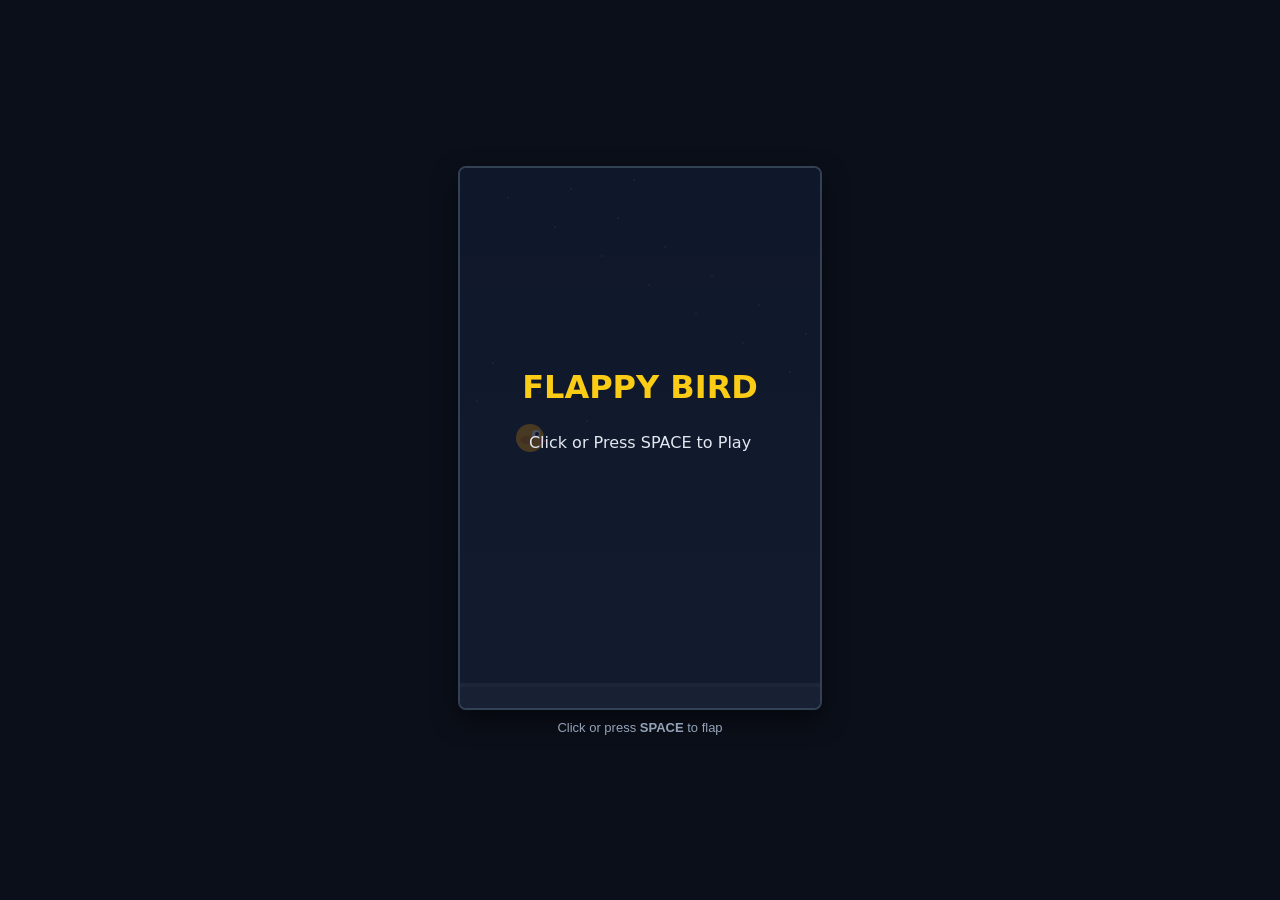
<file: public/games/flappy-bird/index.html>
<!DOCTYPE html>
<html lang="en">
<head>
  <meta charset="UTF-8">
  <meta name="viewport" content="width=device-width, initial-scale=1.0, user-scalable=no">
  <title>Flappy Bird Neon</title>
  <style>
    * { box-sizing: border-box; margin: 0; padding: 0; user-select: none; }
    body {
      background: #0b0f19;
      color: #fff;
      font-family: -apple-system, BlinkMacSystemFont, "Segoe UI", Roboto, sans-serif;
      display: flex;
      flex-direction: column;
      align-items: center;
      justify-content: center;
      min-height: 100vh;
      padding: 12px;
    }
    #canvas {
      background: #0f172a;
      border: 2px solid #334155;
      border-radius: 8px;
      box-shadow: 0 10px 25px rgba(0,0,0,0.5);
      cursor: pointer;
      display: block;
    }
    .hint {
      margin-top: 10px;
      font-size: 13px;
      color: #94a3b8;
    }
  </style>
</head>
<body>
  <canvas id="canvas" width="360" height="540"></canvas>
  <div class="hint">Click or press <b>SPACE</b> to flap</div>

  <script>
    const canvas = document.getElementById('canvas');
    const ctx = canvas.getContext('2d');

    const W = canvas.width;
    const H = canvas.height;

    let state = 'START'; // START, PLAYING, GAMEOVER
    let bird = { x: 70, y: H / 2, vy: 0, r: 14 };
    const GRAVITY = 0.38;
    const JUMP = -6.8;

    let pipes = [];
    let pipeTimer = 0;
    const PIPE_GAP = 125;
    const PIPE_SPEED = 2.4;

    let score = 0;
    let best = parseInt(localStorage.getItem('flappy_best') || '0', 10);

    function reset() {
      bird = { x: 70, y: H / 2, vy: 0, r: 14 };
      pipes = [];
      pipeTimer = 0;
      score = 0;
      state = 'PLAYING';
    }

    function flap() {
      if (state === 'START' || state === 'GAMEOVER') {
        reset();
      } else if (state === 'PLAYING') {
        bird.vy = JUMP;
      }
    }

    canvas.addEventListener('mousedown', flap);
    canvas.addEventListener('touchstart', (e) => { e.preventDefault(); flap(); });
    window.addEventListener('keydown', (e) => {
      if (e.code === 'Space' || e.code === 'ArrowUp') {
        e.preventDefault();
        flap();
      }
    });

    function update() {
      if (state !== 'PLAYING') return;

      bird.vy += GRAVITY;
      bird.y += bird.vy;

      // Floor / ceiling
      if (bird.y + bird.r > H - 25) {
        bird.y = H - 25 - bird.r;
        gameOver();
      }
      if (bird.y - bird.r < 0) {
        bird.y = bird.r;
        bird.vy = 0;
      }

      // Pipes
      pipeTimer++;
      if (pipeTimer > 85) {
        pipeTimer = 0;
        const topH = Math.floor(Math.random() * (H - PIPE_GAP - 140)) + 40;
        pipes.push({
          x: W,
          top: topH,
          bottom: topH + PIPE_GAP,
          passed: false
        });
      }

      for (let i = pipes.length - 1; i >= 0; i--) {
        const p = pipes[i];
        p.x -= PIPE_SPEED;

        // Collision
        if (bird.x + bird.r > p.x && bird.x - bird.r < p.x + 52) {
          if (bird.y - bird.r < p.top || bird.y + bird.r > p.bottom) {
            gameOver();
          }
        }

        // Score
        if (!p.passed && p.x + 52 < bird.x) {
          p.passed = true;
          score++;
          if (score > best) {
            best = score;
            localStorage.setItem('flappy_best', best);
          }
        }

        if (p.x < -60) pipes.splice(i, 1);
      }
    }

    function gameOver() {
      state = 'GAMEOVER';
    }

    function draw() {
      // Sky gradient
      const skyGrad = ctx.createLinearGradient(0, 0, 0, H);
      skyGrad.addColorStop(0, '#0f172a');
      skyGrad.addColorStop(1, '#1e293b');
      ctx.fillStyle = skyGrad;
      ctx.fillRect(0, 0, W, H);

      // Distant stars / skyline
      ctx.fillStyle = 'rgba(255,255,255,0.15)';
      for (let i = 0; i < 20; i++) {
        ctx.fillRect((i * 47) % W, (i * 29) % (H / 2), 2, 2);
      }

      // Pipes
      pipes.forEach(p => {
        // Top pipe
        ctx.fillStyle = '#10b981';
        ctx.fillRect(p.x, 0, 52, p.top);
        ctx.fillStyle = '#059669';
        ctx.fillRect(p.x - 3, p.top - 18, 58, 18);

        // Bottom pipe
        ctx.fillStyle = '#10b981';
        ctx.fillRect(p.x, p.bottom, 52, H - p.bottom);
        ctx.fillStyle = '#059669';
        ctx.fillRect(p.x - 3, p.bottom, 58, 18);
      });

      // Ground
      ctx.fillStyle = '#334155';
      ctx.fillRect(0, H - 25, W, 25);
      ctx.fillStyle = '#475569';
      ctx.fillRect(0, H - 25, W, 4);

      // Bird
      ctx.save();
      ctx.translate(bird.x, bird.y);
      const angle = Math.min(Math.PI / 4, Math.max(-Math.PI / 4, bird.vy * 0.08));
      ctx.rotate(angle);

      // Body
      ctx.fillStyle = '#f59e0b';
      ctx.beginPath();
      ctx.arc(0, 0, bird.r, 0, Math.PI * 2);
      ctx.fill();

      // Wing
      ctx.fillStyle = '#d97706';
      ctx.beginPath();
      ctx.ellipse(-3, 2, 7, 4, 0, 0, Math.PI * 2);
      ctx.fill();

      // Eye
      ctx.fillStyle = '#fff';
      ctx.beginPath();
      ctx.arc(6, -4, 4, 0, Math.PI * 2);
      ctx.fill();
      ctx.fillStyle = '#0f172a';
      ctx.beginPath();
      ctx.arc(7, -4, 2, 0, Math.PI * 2);
      ctx.fill();

      // Beak
      ctx.fillStyle = '#ef4444';
      ctx.beginPath();
      ctx.moveTo(10, 0);
      ctx.lineTo(17, 3);
      ctx.lineTo(10, 6);
      ctx.closePath();
      ctx.fill();

      ctx.restore();

      // Score display
      if (state === 'PLAYING') {
        ctx.fillStyle = '#fff';
        ctx.font = 'bold 36px system-ui';
        ctx.textAlign = 'center';
        ctx.fillText(score, W / 2, 60);
      } else if (state === 'START') {
        ctx.fillStyle = 'rgba(15, 23, 42, 0.75)';
        ctx.fillRect(0, 0, W, H);
        ctx.fillStyle = '#facc15';
        ctx.font = 'bold 32px system-ui';
        ctx.textAlign = 'center';
        ctx.fillText('FLAPPY BIRD', W / 2, H / 2 - 40);
        ctx.fillStyle = '#e2e8f0';
        ctx.font = '16px system-ui';
        ctx.fillText('Click or Press SPACE to Play', W / 2, H / 2 + 10);
      } else if (state === 'GAMEOVER') {
        ctx.fillStyle = 'rgba(15, 23, 42, 0.82)';
        ctx.fillRect(0, 0, W, H);
        ctx.fillStyle = '#ef4444';
        ctx.font = 'bold 32px system-ui';
        ctx.textAlign = 'center';
        ctx.fillText('GAME OVER', W / 2, H / 2 - 50);

        ctx.fillStyle = '#f8fafc';
        ctx.font = 'bold 20px system-ui';
        ctx.fillText(`Score: ${score}`, W / 2, H / 2 - 10);
        ctx.fillStyle = '#94a3b8';
        ctx.font = '16px system-ui';
        ctx.fillText(`Best: ${best}`, W / 2, H / 2 + 20);

        ctx.fillStyle = '#38bdf8';
        ctx.font = '14px system-ui';
        ctx.fillText('Click or SPACE to restart', W / 2, H / 2 + 65);
      }
    }

    function loop() {
      update();
      draw();
      requestAnimationFrame(loop);
    }
    requestAnimationFrame(loop);
  </script>
</body>
</html>
</file>
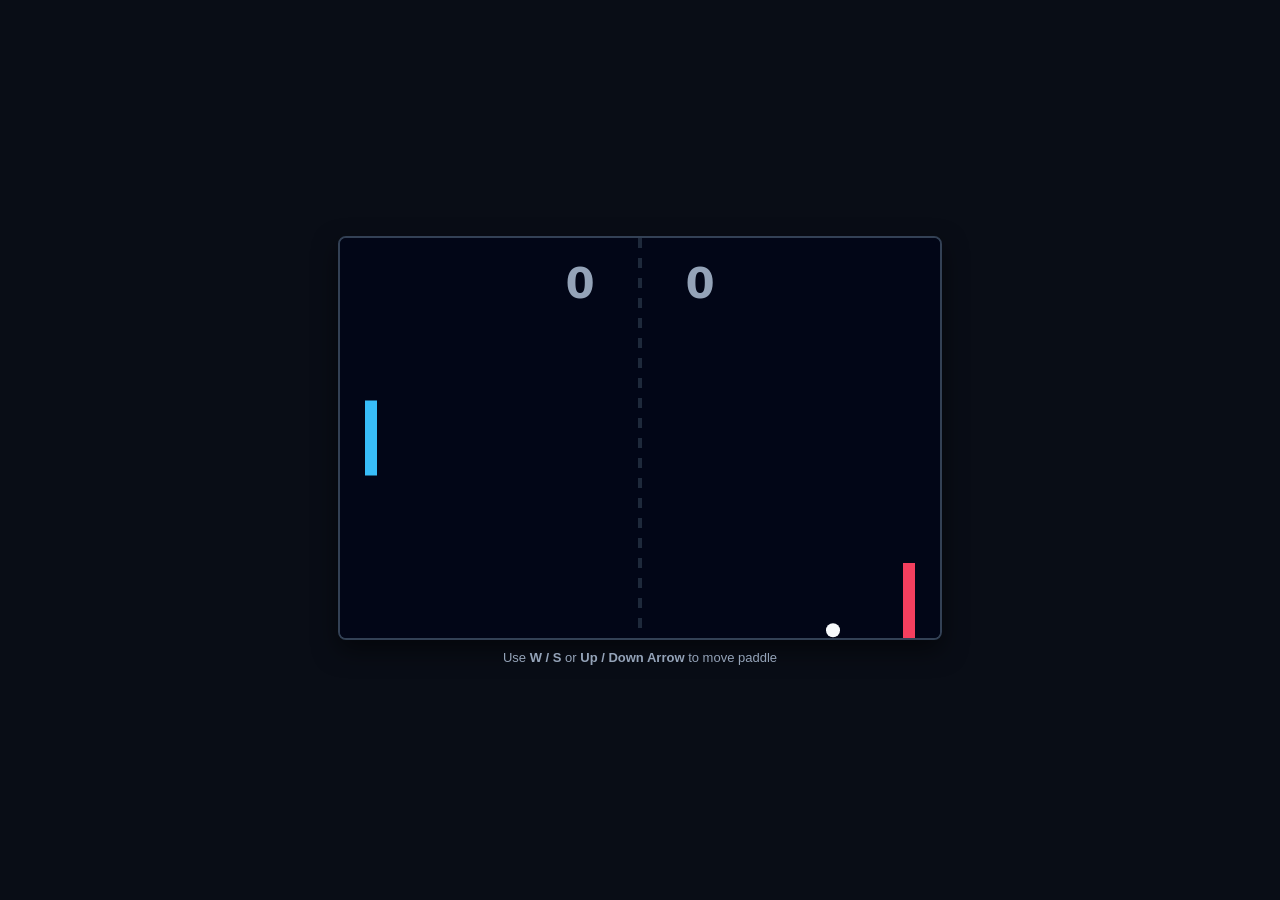
<file: public/games/pong/index.html>
<!DOCTYPE html>
<html lang="en">
<head>
  <meta charset="UTF-8">
  <meta name="viewport" content="width=device-width, initial-scale=1.0, user-scalable=no">
  <title>Pong Arcade</title>
  <style>
    * { box-sizing: border-box; margin: 0; padding: 0; user-select: none; }
    body {
      background: #090d16;
      color: #fff;
      font-family: -apple-system, BlinkMacSystemFont, "Segoe UI", Roboto, sans-serif;
      display: flex;
      flex-direction: column;
      align-items: center;
      justify-content: center;
      min-height: 100vh;
      padding: 12px;
    }
    #canvas {
      background: #020617;
      border: 2px solid #334155;
      border-radius: 8px;
      box-shadow: 0 10px 25px rgba(0,0,0,0.5);
      display: block;
    }
    .hint {
      margin-top: 10px;
      font-size: 13px;
      color: #94a3b8;
    }
  </style>
</head>
<body>
  <canvas id="canvas" width="600" height="400"></canvas>
  <div class="hint">Use <b>W / S</b> or <b>Up / Down Arrow</b> to move paddle</div>

  <script>
    const canvas = document.getElementById('canvas');
    const ctx = canvas.getContext('2d');

    const W = canvas.width;
    const H = canvas.height;

    const PADDLE_W = 12;
    const PADDLE_H = 75;

    let playerY = H / 2 - PADDLE_H / 2;
    let aiY = H / 2 - PADDLE_H / 2;

    let ballX = W / 2;
    let ballY = H / 2;
    let ballSpeedX = 5;
    let ballSpeedY = 3;
    const BALL_R = 7;

    let playerScore = 0;
    let aiScore = 0;
    const WIN_SCORE = 7;
    let winner = null;

    const keys = {};

    window.addEventListener('keydown', (e) => {
      keys[e.code] = true;
      if (winner && e.code === 'Enter') {
        playerScore = 0;
        aiScore = 0;
        winner = null;
        resetBall();
      }
    });
    window.addEventListener('keyup', (e) => {
      keys[e.code] = false;
    });

    // Mouse / Touch paddle tracking
    canvas.addEventListener('mousemove', (e) => {
      const rect = canvas.getBoundingClientRect();
      const mouseY = e.clientY - rect.top;
      playerY = Math.max(0, Math.min(H - PADDLE_H, mouseY - PADDLE_H / 2));
    });

    function resetBall() {
      ballX = W / 2;
      ballY = H / 2;
      ballSpeedX = (Math.random() > 0.5 ? 1 : -1) * 5;
      ballSpeedY = (Math.random() * 4 - 2);
    }

    function update() {
      if (winner) return;

      // Player move
      if (keys['KeyW'] || keys['ArrowUp']) playerY -= 7;
      if (keys['KeyS'] || keys['ArrowDown']) playerY += 7;
      playerY = Math.max(0, Math.min(H - PADDLE_H, playerY));

      // AI move
      const aiCenter = aiY + PADDLE_H / 2;
      if (aiCenter < ballY - 15) aiY += 4.5;
      else if (aiCenter > ballY + 15) aiY -= 4.5;
      aiY = Math.max(0, Math.min(H - PADDLE_H, aiY));

      // Ball move
      ballX += ballSpeedX;
      ballY += ballSpeedY;

      // Top / bottom bounce
      if (ballY - BALL_R < 0 || ballY + BALL_R > H) {
        ballSpeedY = -ballSpeedY;
      }

      // Left paddle collision
      if (ballX - BALL_R < 25 + PADDLE_W && ballX + BALL_R > 25) {
        if (ballY > playerY && ballY < playerY + PADDLE_H) {
          const delta = ballY - (playerY + PADDLE_H / 2);
          ballSpeedX = Math.abs(ballSpeedX) * 1.05;
          ballSpeedY = delta * 0.22;
          ballX = 25 + PADDLE_W + BALL_R;
        }
      }

      // Right paddle collision
      if (ballX + BALL_R > W - 25 - PADDLE_W && ballX - BALL_R < W - 25) {
        if (ballY > aiY && ballY < aiY + PADDLE_H) {
          const delta = ballY - (aiY + PADDLE_H / 2);
          ballSpeedX = -Math.abs(ballSpeedX) * 1.05;
          ballSpeedY = delta * 0.22;
          ballX = W - 25 - PADDLE_W - BALL_R;
        }
      }

      // Scoring
      if (ballX < 0) {
        aiScore++;
        if (aiScore >= WIN_SCORE) winner = 'CPU';
        else resetBall();
      } else if (ballX > W) {
        playerScore++;
        if (playerScore >= WIN_SCORE) winner = 'PLAYER';
        else resetBall();
      }
    }

    function draw() {
      ctx.fillStyle = '#020617';
      ctx.fillRect(0, 0, W, H);

      // Center dashed net
      ctx.strokeStyle = '#1e293b';
      ctx.lineWidth = 4;
      ctx.setLineDash([10, 10]);
      ctx.beginPath();
      ctx.moveTo(W / 2, 0);
      ctx.lineTo(W / 2, H);
      ctx.stroke();
      ctx.setLineDash([]);

      // Scores
      ctx.fillStyle = '#94a3b8';
      ctx.font = 'bold 42px system-ui';
      ctx.textAlign = 'center';
      ctx.fillText(playerScore, W / 2 - 60, 60);
      ctx.fillText(aiScore, W / 2 + 60, 60);

      // Player paddle
      ctx.fillStyle = '#38bdf8';
      ctx.fillRect(25, playerY, PADDLE_W, PADDLE_H);

      // AI paddle
      ctx.fillStyle = '#f43f5e';
      ctx.fillRect(W - 25 - PADDLE_W, aiY, PADDLE_W, PADDLE_H);

      // Ball
      ctx.fillStyle = '#f8fafc';
      ctx.beginPath();
      ctx.arc(ballX, ballY, BALL_R, 0, Math.PI * 2);
      ctx.fill();

      // Win message
      if (winner) {
        ctx.fillStyle = 'rgba(2, 6, 23, 0.85)';
        ctx.fillRect(0, 0, W, H);
        ctx.fillStyle = winner === 'PLAYER' ? '#38bdf8' : '#f43f5e';
        ctx.font = 'bold 32px system-ui';
        ctx.textAlign = 'center';
        ctx.fillText(winner === 'PLAYER' ? 'YOU WIN!' : 'CPU WINS!', W / 2, H / 2 - 15);
        ctx.fillStyle = '#94a3b8';
        ctx.font = '15px system-ui';
        ctx.fillText('Press ENTER to play again', W / 2, H / 2 + 25);
      }
    }

    function loop() {
      update();
      draw();
      requestAnimationFrame(loop);
    }
    requestAnimationFrame(loop);
  </script>
</body>
</html>
</file>
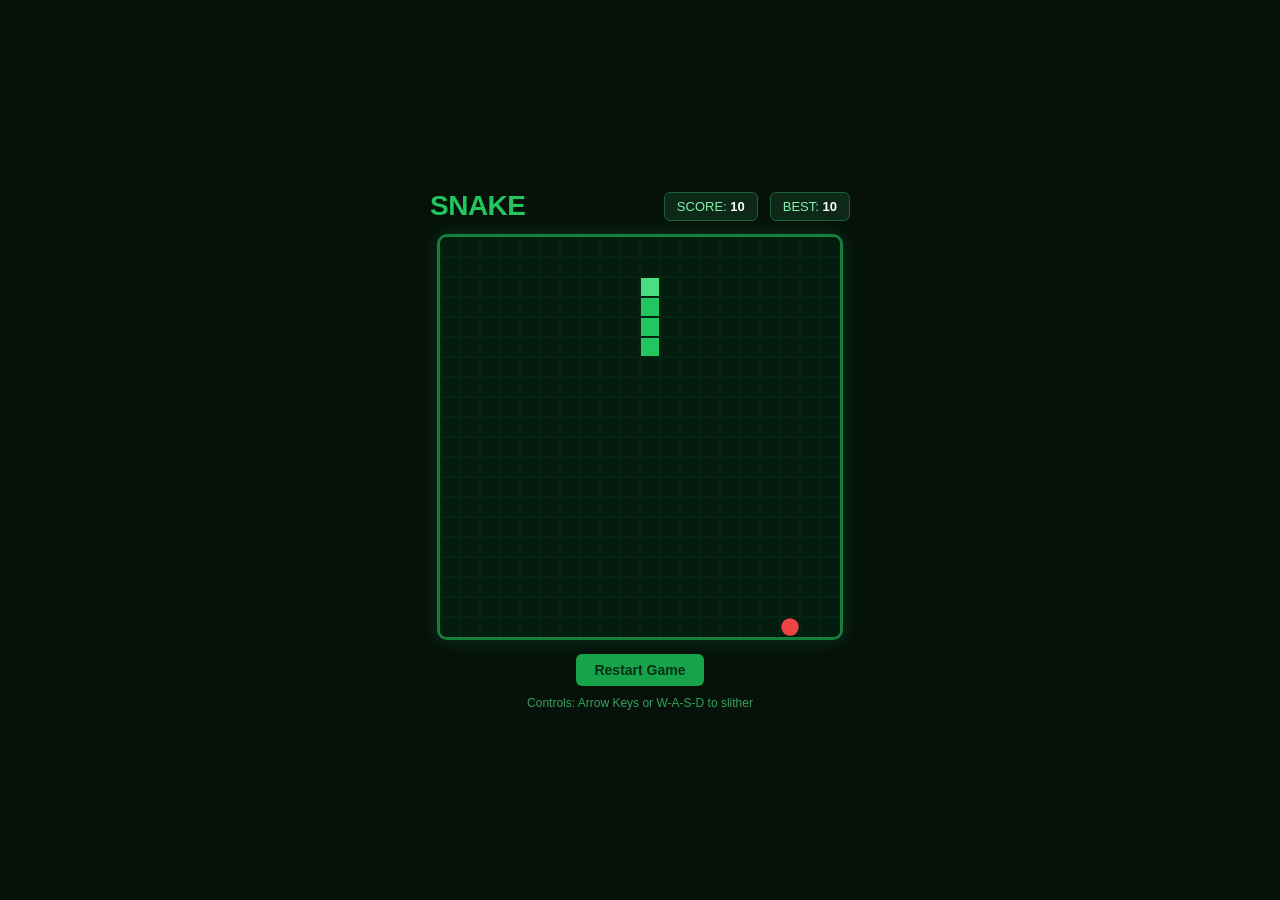
<file: public/games/snake/index.html>
<!DOCTYPE html>
<html lang="en">
<head>
  <meta charset="UTF-8">
  <meta name="viewport" content="width=device-width, initial-scale=1.0, user-scalable=no">
  <title>Snake Retro Arcade</title>
  <style>
    * { box-sizing: border-box; margin: 0; padding: 0; user-select: none; }
    body {
      background: #06110a;
      color: #86efac;
      font-family: -apple-system, BlinkMacSystemFont, "Segoe UI", Roboto, sans-serif;
      display: flex;
      flex-direction: column;
      align-items: center;
      justify-content: center;
      min-height: 100vh;
      padding: 16px;
    }
    .header {
      width: 100%;
      max-width: 420px;
      display: flex;
      justify-content: space-between;
      align-items: center;
      margin-bottom: 12px;
    }
    .title {
      font-size: 28px;
      font-weight: 800;
      color: #22c55e;
      letter-spacing: -0.5px;
    }
    .stats {
      display: flex;
      gap: 12px;
    }
    .stat-badge {
      background: #0d2818;
      border: 1px solid #166534;
      padding: 6px 12px;
      border-radius: 6px;
      font-size: 13px;
    }
    .stat-badge span {
      font-weight: 700;
      color: #fff;
    }
    #canvas {
      background: #041c0e;
      border: 3px solid #15803d;
      border-radius: 10px;
      box-shadow: 0 0 20px rgba(34, 197, 94, 0.2);
      display: block;
    }
    .controls {
      margin-top: 14px;
      display: flex;
      gap: 10px;
      align-items: center;
    }
    .btn {
      background: #16a34a;
      color: #052e16;
      border: none;
      padding: 8px 18px;
      border-radius: 6px;
      font-weight: 700;
      cursor: pointer;
      font-size: 14px;
      transition: background 0.15s;
    }
    .btn:hover { background: #22c55e; }
    .footer-hint {
      margin-top: 10px;
      font-size: 12px;
      color: #4ade80;
      opacity: 0.7;
    }
  </style>
</head>
<body>
  <div class="header">
    <div class="title">SNAKE</div>
    <div class="stats">
      <div class="stat-badge">SCORE: <span id="score-val">0</span></div>
      <div class="stat-badge">BEST: <span id="best-val">0</span></div>
    </div>
  </div>

  <canvas id="canvas" width="400" height="400"></canvas>

  <div class="controls">
    <button class="btn" id="restart-btn">Restart Game</button>
  </div>
  <div class="footer-hint">Controls: Arrow Keys or W-A-S-D to slither</div>

  <script>
    const canvas = document.getElementById('canvas');
    const ctx = canvas.getContext('2d');
    const GRID_SIZE = 20;
    const TILE_COUNT = 20;

    let snake = [
      { x: 10, y: 10 },
      { x: 10, y: 11 },
      { x: 10, y: 12 }
    ];
    let food = { x: 5, y: 5 };
    let goldenFood = null;
    let goldenTimer = 0;
    let dx = 0;
    let dy = -1;
    let nextDx = 0;
    let nextDy = -1;
    let score = 0;
    let bestScore = parseInt(localStorage.getItem('snake_best') || '0', 10);
    let gameOver = false;
    let gameSpeed = 110;
    let loopId = null;

    document.getElementById('best-val').textContent = bestScore;

    function spawnFood() {
      while (true) {
        food = {
          x: Math.floor(Math.random() * TILE_COUNT),
          y: Math.floor(Math.random() * TILE_COUNT)
        };
        const collision = snake.some(seg => seg.x === food.x && seg.y === food.y);
        if (!collision) break;
      }
    }

    function spawnGoldenFood() {
      if (Math.random() < 0.25 && !goldenFood) {
        goldenFood = {
          x: Math.floor(Math.random() * TILE_COUNT),
          y: Math.floor(Math.random() * TILE_COUNT)
        };
        goldenTimer = 60;
      }
    }

    function update() {
      if (gameOver) return;

      dx = nextDx;
      dy = nextDy;

      const head = { x: snake[0].x + dx, y: snake[0].y + dy };

      // Wall collision
      if (head.x < 0 || head.x >= TILE_COUNT || head.y < 0 || head.y >= TILE_COUNT) {
        endGame();
        return;
      }

      // Self collision
      if (snake.some(seg => seg.x === head.x && seg.y === head.y)) {
        endGame();
        return;
      }

      snake.unshift(head);

      // Eat standard food
      if (head.x === food.x && head.y === food.y) {
        score += 10;
        document.getElementById('score-val').textContent = score;
        if (score > bestScore) {
          bestScore = score;
          localStorage.setItem('snake_best', bestScore);
          document.getElementById('best-val').textContent = bestScore;
        }
        spawnFood();
        spawnGoldenFood();
        if (gameSpeed > 60) gameSpeed -= 1;
      } else if (goldenFood && head.x === goldenFood.x && head.y === goldenFood.y) {
        score += 50;
        document.getElementById('score-val').textContent = score;
        goldenFood = null;
      } else {
        snake.pop();
      }

      if (goldenFood) {
        goldenTimer--;
        if (goldenTimer <= 0) goldenFood = null;
      }
    }

    function draw() {
      ctx.fillStyle = '#041c0e';
      ctx.fillRect(0, 0, canvas.width, canvas.height);

      // Subtle grid
      ctx.strokeStyle = '#072b16';
      ctx.lineWidth = 1;
      for (let i = 0; i < TILE_COUNT; i++) {
        ctx.beginPath();
        ctx.moveTo(i * GRID_SIZE, 0);
        ctx.lineTo(i * GRID_SIZE, canvas.height);
        ctx.stroke();
        ctx.beginPath();
        ctx.moveTo(0, i * GRID_SIZE);
        ctx.lineTo(canvas.width, i * GRID_SIZE);
        ctx.stroke();
      }

      // Food
      ctx.fillStyle = '#ef4444';
      ctx.beginPath();
      ctx.arc(
        food.x * GRID_SIZE + GRID_SIZE / 2,
        food.y * GRID_SIZE + GRID_SIZE / 2,
        GRID_SIZE / 2.3, 0, Math.PI * 2
      );
      ctx.fill();

      // Golden food
      if (goldenFood) {
        ctx.fillStyle = '#fbbf24';
        ctx.beginPath();
        ctx.arc(
          goldenFood.x * GRID_SIZE + GRID_SIZE / 2,
          goldenFood.y * GRID_SIZE + GRID_SIZE / 2,
          GRID_SIZE / 2, 0, Math.PI * 2
        );
        ctx.fill();
      }

      // Snake body
      snake.forEach((seg, i) => {
        if (i === 0) {
          ctx.fillStyle = '#4ade80';
        } else {
          ctx.fillStyle = '#22c55e';
        }
        ctx.fillRect(seg.x * GRID_SIZE + 1, seg.y * GRID_SIZE + 1, GRID_SIZE - 2, GRID_SIZE - 2);
      });

      if (gameOver) {
        ctx.fillStyle = 'rgba(4, 28, 14, 0.85)';
        ctx.fillRect(0, 0, canvas.width, canvas.height);
        ctx.fillStyle = '#ef4444';
        ctx.font = 'bold 26px system-ui';
        ctx.textAlign = 'center';
        ctx.fillText('CRASHED!', canvas.width / 2, canvas.height / 2 - 8);
        ctx.fillStyle = '#86efac';
        ctx.font = '14px system-ui';
        ctx.fillText('Press Restart to try again', canvas.width / 2, canvas.height / 2 + 20);
      }
    }

    function endGame() {
      gameOver = true;
      clearInterval(loopId);
      draw();
    }

    function resetGame() {
      snake = [
        { x: 10, y: 10 },
        { x: 10, y: 11 },
        { x: 10, y: 12 }
      ];
      dx = 0;
      dy = -1;
      nextDx = 0;
      nextDy = -1;
      score = 0;
      document.getElementById('score-val').textContent = score;
      gameOver = false;
      gameSpeed = 110;
      spawnFood();
      goldenFood = null;
      clearInterval(loopId);
      loopId = setInterval(tick, gameSpeed);
    }

    function tick() {
      update();
      draw();
    }

    window.addEventListener('keydown', (e) => {
      if ((e.code === 'ArrowUp' || e.code === 'KeyW') && dy !== 1) {
        e.preventDefault();
        nextDx = 0; nextDy = -1;
      } else if ((e.code === 'ArrowDown' || e.code === 'KeyS') && dy !== -1) {
        e.preventDefault();
        nextDx = 0; nextDy = 1;
      } else if ((e.code === 'ArrowLeft' || e.code === 'KeyA') && dx !== 1) {
        e.preventDefault();
        nextDx = -1; nextDy = 0;
      } else if ((e.code === 'ArrowRight' || e.code === 'KeyD') && dx !== -1) {
        e.preventDefault();
        nextDx = 1; nextDy = 0;
      }
    });

    document.getElementById('restart-btn').addEventListener('click', resetGame);

    resetGame();
  </script>
</body>
</html>
</file>
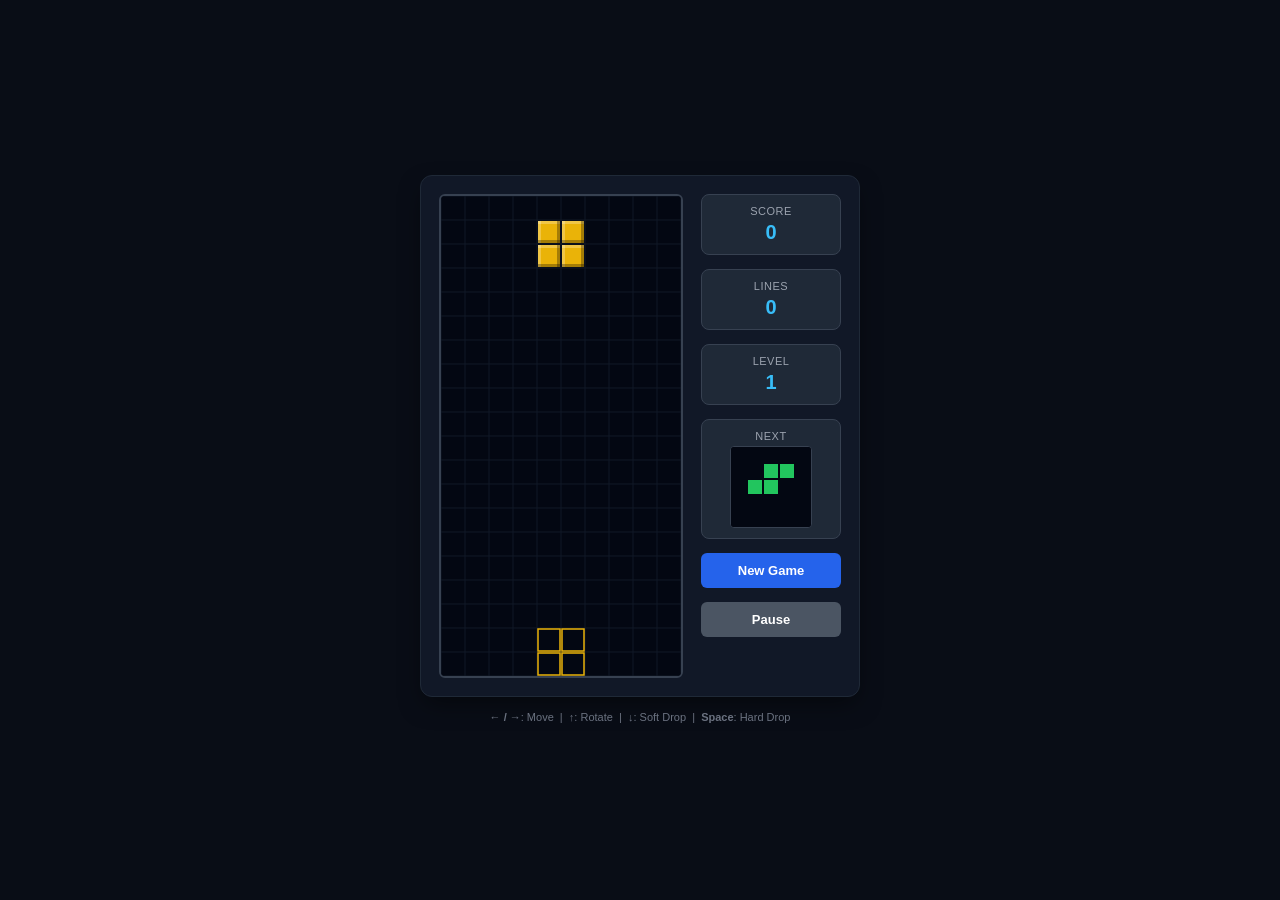
<file: public/games/tetris/index.html>
<!DOCTYPE html>
<html lang="en">
<head>
  <meta charset="UTF-8">
  <meta name="viewport" content="width=device-width, initial-scale=1.0, user-scalable=no">
  <title>Tetris Arcade</title>
  <style>
    * { box-sizing: border-box; margin: 0; padding: 0; user-select: none; }
    body {
      background: #090d16;
      color: #f1f5f9;
      font-family: -apple-system, BlinkMacSystemFont, "Segoe UI", Roboto, sans-serif;
      display: flex;
      flex-direction: column;
      align-items: center;
      justify-content: center;
      min-height: 100vh;
      padding: 12px;
    }
    .wrapper {
      display: flex;
      gap: 18px;
      align-items: flex-start;
      background: #111827;
      border: 1px solid #1f2937;
      padding: 18px;
      border-radius: 12px;
      box-shadow: 0 10px 25px -5px rgba(0, 0, 0, 0.5);
    }
    #game-canvas {
      background: #030712;
      border: 2px solid #374151;
      border-radius: 6px;
      display: block;
    }
    .side-panel {
      display: flex;
      flex-direction: column;
      gap: 14px;
      width: 140px;
    }
    .info-card {
      background: #1f2937;
      border: 1px solid #374151;
      padding: 10px;
      border-radius: 8px;
      text-align: center;
    }
    .info-title {
      font-size: 11px;
      text-transform: uppercase;
      letter-spacing: 0.5px;
      color: #9ca3af;
      margin-bottom: 4px;
    }
    .info-value {
      font-size: 20px;
      font-weight: 700;
      color: #38bdf8;
      font-variant-numeric: tabular-nums;
    }
    #next-canvas {
      background: #030712;
      border: 1px solid #374151;
      border-radius: 4px;
      margin: 4px auto 0 auto;
      display: block;
    }
    .btn {
      background: #2563eb;
      color: #fff;
      border: none;
      padding: 10px;
      border-radius: 6px;
      font-weight: 600;
      cursor: pointer;
      font-size: 13px;
      transition: background 0.15s;
    }
    .btn:hover { background: #1d4ed8; }
    .btn.pause { background: #4b5563; }
    .btn.pause:hover { background: #374151; }
    .controls-hint {
      margin-top: 12px;
      font-size: 11px;
      color: #6b7280;
      text-align: center;
      line-height: 1.5;
    }
  </style>
</head>
<body>
  <div class="wrapper">
    <canvas id="game-canvas" width="240" height="480"></canvas>
    <div class="side-panel">
      <div class="info-card">
        <div class="info-title">Score</div>
        <div id="score" class="info-value">0</div>
      </div>
      <div class="info-card">
        <div class="info-title">Lines</div>
        <div id="lines" class="info-value">0</div>
      </div>
      <div class="info-card">
        <div class="info-title">Level</div>
        <div id="level" class="info-value">1</div>
      </div>
      <div class="info-card">
        <div class="info-title">Next</div>
        <canvas id="next-canvas" width="80" height="80"></canvas>
      </div>
      <button class="btn" id="start-btn">New Game</button>
      <button class="btn pause" id="pause-btn">Pause</button>
    </div>
  </div>
  <div class="controls-hint">
    <b>← / →</b>: Move &nbsp;|&nbsp; <b>↑</b>: Rotate &nbsp;|&nbsp; <b>↓</b>: Soft Drop &nbsp;|&nbsp; <b>Space</b>: Hard Drop
  </div>

  <script>
    const canvas = document.getElementById('game-canvas');
    const ctx = canvas.getContext('2d');
    const nextCanvas = document.getElementById('next-canvas');
    const nextCtx = nextCanvas.getContext('2d');

    const COLS = 10;
    const ROWS = 20;
    const BLOCK = 24;

    const COLORS = [
      null,
      '#06b6d4', // I cyan
      '#3b82f6', // J blue
      '#f97316', // L orange
      '#eab308', // O yellow
      '#22c55e', // S green
      '#a855f7', // T purple
      '#ef4444'  // Z red
    ];

    const PIECES = [
      [],
      [[0,0,0,0],[1,1,1,1],[0,0,0,0],[0,0,0,0]], // I
      [[2,0,0],[2,2,2],[0,0,0]],                 // J
      [[0,0,3],[3,3,3],[0,0,0]],                 // L
      [[4,4],[4,4]],                             // O
      [[0,5,5],[5,5,0],[0,0,0]],                 // S
      [[0,6,0],[6,6,6],[0,0,0]],                 // T
      [[7,7,0],[0,7,7],[0,0,0]]                  // Z
    ];

    let grid = Array.from({ length: ROWS }, () => Array(COLS).fill(0));
    let score = 0;
    let lines = 0;
    let level = 1;
    let dropInterval = 800;
    let lastTime = 0;
    let dropCounter = 0;
    let isGameOver = false;
    let isPaused = false;

    let currentPiece = null;
    let nextPieceType = getRandomPieceType();

    function getRandomPieceType() {
      return Math.floor(Math.random() * 7) + 1;
    }

    function createPiece(type) {
      return {
        type: type,
        matrix: PIECES[type].map(row => [...row]),
        x: Math.floor(COLS / 2) - Math.ceil(PIECES[type][0].length / 2),
        y: 0
      };
    }

    function spawnPiece() {
      currentPiece = createPiece(nextPieceType);
      nextPieceType = getRandomPieceType();
      drawNext();
      if (collide(grid, currentPiece)) {
        isGameOver = true;
      }
    }

    function collide(grid, piece) {
      const m = piece.matrix;
      for (let r = 0; r < m.length; r++) {
        for (let c = 0; c < m[r].length; c++) {
          if (m[r][c] !== 0) {
            const newY = piece.y + r;
            const newX = piece.x + c;
            if (newX < 0 || newX >= COLS || newY >= ROWS) return true;
            if (newY >= 0 && grid[newY][newX] !== 0) return true;
          }
        }
      }
      return false;
    }

    function rotateMatrix(matrix) {
      const N = matrix.length;
      const res = Array.from({ length: N }, () => Array(N).fill(0));
      for (let r = 0; r < N; r++) {
        for (let c = 0; c < N; c++) {
          res[c][N - 1 - r] = matrix[r][c];
        }
      }
      return res;
    }

    function playerRotate() {
      if (!currentPiece) return;
      const original = currentPiece.matrix;
      currentPiece.matrix = rotateMatrix(currentPiece.matrix);
      if (collide(grid, currentPiece)) {
        // wall kick attempts
        currentPiece.x += 1;
        if (collide(grid, currentPiece)) {
          currentPiece.x -= 2;
          if (collide(grid, currentPiece)) {
            currentPiece.x += 1;
            currentPiece.matrix = original;
          }
        }
      }
    }

    function merge(grid, piece) {
      piece.matrix.forEach((row, r) => {
        row.forEach((val, c) => {
          if (val !== 0 && piece.y + r >= 0) {
            grid[piece.y + r][piece.x + c] = val;
          }
        });
      });
    }

    function clearLines() {
      let cleared = 0;
      for (let r = ROWS - 1; r >= 0; r--) {
        if (grid[r].every(val => val !== 0)) {
          grid.splice(r, 1);
          grid.unshift(Array(COLS).fill(0));
          cleared++;
          r++; // check same row index again
        }
      }
      if (cleared > 0) {
        const points = [0, 100, 300, 500, 800][cleared] * level;
        score += points;
        lines += cleared;
        level = Math.floor(lines / 10) + 1;
        dropInterval = Math.max(100, 800 - (level - 1) * 70);
        updateUI();
      }
    }

    function updateUI() {
      document.getElementById('score').textContent = score;
      document.getElementById('lines').textContent = lines;
      document.getElementById('level').textContent = level;
    }

    function playerDrop() {
      if (!currentPiece) return;
      currentPiece.y++;
      if (collide(grid, currentPiece)) {
        currentPiece.y--;
        merge(grid, currentPiece);
        clearLines();
        spawnPiece();
      }
      dropCounter = 0;
    }

    function hardDrop() {
      if (!currentPiece) return;
      while (!collide(grid, currentPiece)) {
        currentPiece.y++;
      }
      currentPiece.y--;
      merge(grid, currentPiece);
      clearLines();
      spawnPiece();
      dropCounter = 0;
    }

    function draw() {
      ctx.fillStyle = '#030712';
      ctx.fillRect(0, 0, canvas.width, canvas.height);

      // Grid lines
      ctx.strokeStyle = '#111827';
      ctx.lineWidth = 1;
      for (let c = 0; c <= COLS; c++) {
        ctx.beginPath();
        ctx.moveTo(c * BLOCK, 0);
        ctx.lineTo(c * BLOCK, ROWS * BLOCK);
        ctx.stroke();
      }
      for (let r = 0; r <= ROWS; r++) {
        ctx.beginPath();
        ctx.moveTo(0, r * BLOCK);
        ctx.lineTo(COLS * BLOCK, r * BLOCK);
        ctx.stroke();
      }

      // Placed blocks
      for (let r = 0; r < ROWS; r++) {
        for (let c = 0; c < COLS; c++) {
          const type = grid[r][c];
          if (type !== 0) {
            drawBlock(ctx, c * BLOCK, r * BLOCK, COLORS[type]);
          }
        }
      }

      // Ghost piece
      if (currentPiece && !isGameOver) {
        let ghostY = currentPiece.y;
        while (!collide(grid, { ...currentPiece, y: ghostY + 1 })) {
          ghostY++;
        }
        currentPiece.matrix.forEach((row, r) => {
          row.forEach((val, c) => {
            if (val !== 0) {
              ctx.strokeStyle = COLORS[val];
              ctx.lineWidth = 1.5;
              ctx.strokeRect((currentPiece.x + c) * BLOCK + 1, (ghostY + r) * BLOCK + 1, BLOCK - 2, BLOCK - 2);
            }
          });
        });

        // Current active piece
        currentPiece.matrix.forEach((row, r) => {
          row.forEach((val, c) => {
            if (val !== 0) {
              drawBlock(ctx, (currentPiece.x + c) * BLOCK, (currentPiece.y + r) * BLOCK, COLORS[val]);
            }
          });
        });
      }

      if (isGameOver) {
        ctx.fillStyle = 'rgba(3, 7, 18, 0.85)';
        ctx.fillRect(0, 0, canvas.width, canvas.height);
        ctx.fillStyle = '#f87171';
        ctx.font = 'bold 22px system-ui';
        ctx.textAlign = 'center';
        ctx.fillText('GAME OVER', canvas.width / 2, canvas.height / 2 - 10);
        ctx.fillStyle = '#9ca3af';
        ctx.font = '13px system-ui';
        ctx.fillText('Click New Game to restart', canvas.width / 2, canvas.height / 2 + 18);
      } else if (isPaused) {
        ctx.fillStyle = 'rgba(3, 7, 18, 0.75)';
        ctx.fillRect(0, 0, canvas.width, canvas.height);
        ctx.fillStyle = '#38bdf8';
        ctx.font = 'bold 20px system-ui';
        ctx.textAlign = 'center';
        ctx.fillText('PAUSED', canvas.width / 2, canvas.height / 2);
      }
    }

    function drawBlock(c, x, y, color) {
      c.fillStyle = color;
      c.fillRect(x + 1, y + 1, BLOCK - 2, BLOCK - 2);
      c.fillStyle = 'rgba(255, 255, 255, 0.25)';
      c.fillRect(x + 1, y + 1, BLOCK - 2, 3);
      c.fillRect(x + 1, y + 1, 3, BLOCK - 2);
      c.fillStyle = 'rgba(0, 0, 0, 0.3)';
      c.fillRect(x + BLOCK - 4, y + 1, 3, BLOCK - 2);
      c.fillRect(x + 1, y + BLOCK - 4, BLOCK - 2, 3);
    }

    function drawNext() {
      nextCtx.fillStyle = '#030712';
      nextCtx.fillRect(0, 0, nextCanvas.width, nextCanvas.height);
      const matrix = PIECES[nextPieceType];
      const color = COLORS[nextPieceType];
      const bSize = 16;
      const offsetX = Math.floor((nextCanvas.width - matrix[0].length * bSize) / 2);
      const offsetY = Math.floor((nextCanvas.height - matrix.length * bSize) / 2);

      matrix.forEach((row, r) => {
        row.forEach((val, c) => {
          if (val !== 0) {
            nextCtx.fillStyle = color;
            nextCtx.fillRect(offsetX + c * bSize + 1, offsetY + r * bSize + 1, bSize - 2, bSize - 2);
          }
        });
      });
    }

    function loop(time = 0) {
      const dt = time - lastTime;
      lastTime = time;

      if (!isGameOver && !isPaused) {
        dropCounter += dt;
        if (dropCounter > dropInterval) {
          playerDrop();
        }
      }

      draw();
      requestAnimationFrame(loop);
    }

    window.addEventListener('keydown', (e) => {
      if (isGameOver) return;
      if (e.code === 'KeyP') {
        isPaused = !isPaused;
        return;
      }
      if (isPaused) return;

      if (e.code === 'ArrowLeft' || e.code === 'KeyA') {
        e.preventDefault();
        currentPiece.x--;
        if (collide(grid, currentPiece)) currentPiece.x++;
      } else if (e.code === 'ArrowRight' || e.code === 'KeyD') {
        e.preventDefault();
        currentPiece.x++;
        if (collide(grid, currentPiece)) currentPiece.x--;
      } else if (e.code === 'ArrowDown' || e.code === 'KeyS') {
        e.preventDefault();
        playerDrop();
      } else if (e.code === 'ArrowUp' || e.code === 'KeyW') {
        e.preventDefault();
        playerRotate();
      } else if (e.code === 'Space') {
        e.preventDefault();
        hardDrop();
      }
    });

    function resetGame() {
      grid = Array.from({ length: ROWS }, () => Array(COLS).fill(0));
      score = 0;
      lines = 0;
      level = 1;
      dropInterval = 800;
      isGameOver = false;
      isPaused = false;
      updateUI();
      spawnPiece();
    }

    document.getElementById('start-btn').addEventListener('click', resetGame);
    document.getElementById('pause-btn').addEventListener('click', () => {
      isPaused = !isPaused;
      document.getElementById('pause-btn').textContent = isPaused ? 'Resume' : 'Pause';
    });

    resetGame();
    requestAnimationFrame(loop);
  </script>
</body>
</html>
</file>
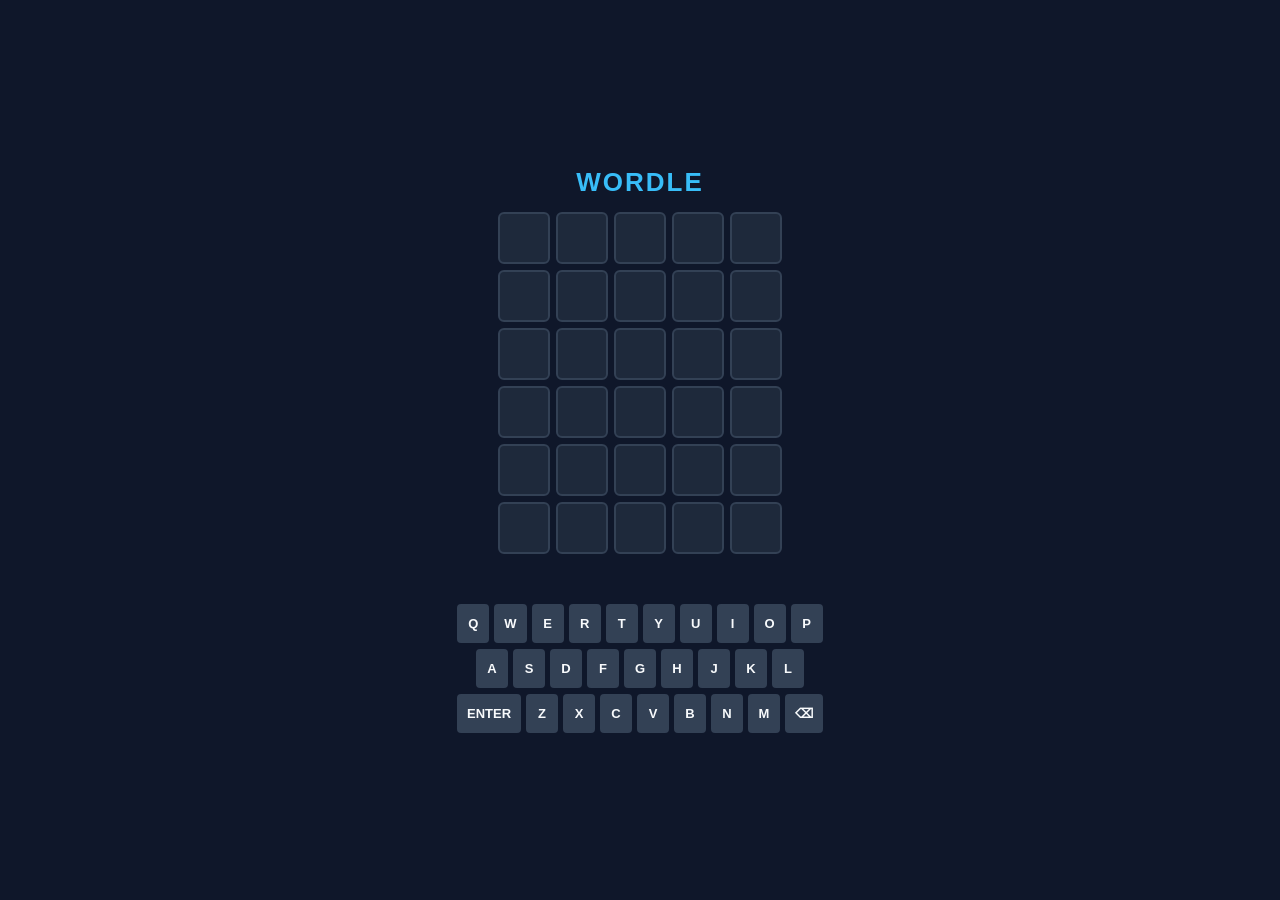
<file: public/games/wordle/index.html>
<!DOCTYPE html>
<html lang="en">
<head>
  <meta charset="UTF-8">
  <meta name="viewport" content="width=device-width, initial-scale=1.0, user-scalable=no">
  <title>Wordle Unlimited</title>
  <style>
    * { box-sizing: border-box; margin: 0; padding: 0; user-select: none; }
    body {
      background: #0f172a;
      color: #f8fafc;
      font-family: -apple-system, BlinkMacSystemFont, "Segoe UI", Roboto, sans-serif;
      display: flex;
      flex-direction: column;
      align-items: center;
      justify-content: center;
      min-height: 100vh;
      padding: 12px;
    }
    .header {
      text-align: center;
      margin-bottom: 14px;
    }
    .title {
      font-size: 26px;
      font-weight: 800;
      letter-spacing: 2px;
      color: #38bdf8;
    }
    .grid {
      display: grid;
      grid-template-rows: repeat(6, 1fr);
      gap: 6px;
      margin-bottom: 16px;
    }
    .row {
      display: grid;
      grid-template-columns: repeat(5, 1fr);
      gap: 6px;
    }
    .tile {
      width: 52px;
      height: 52px;
      border: 2px solid #334155;
      display: flex;
      align-items: center;
      justify-content: center;
      font-size: 24px;
      font-weight: 700;
      text-transform: uppercase;
      border-radius: 6px;
      background: #1e293b;
      transition: all 0.2s ease;
    }
    .tile.correct { background: #16a34a; border-color: #16a34a; color: #fff; }
    .tile.present { background: #ca8a04; border-color: #ca8a04; color: #fff; }
    .tile.absent { background: #475569; border-color: #475569; color: #fff; }
    .keyboard {
      display: flex;
      flex-direction: column;
      gap: 6px;
      align-items: center;
      max-width: 480px;
      width: 100%;
    }
    .kb-row {
      display: flex;
      gap: 5px;
    }
    .key {
      background: #334155;
      color: #f8fafc;
      border: none;
      border-radius: 4px;
      padding: 12px 10px;
      font-size: 13px;
      font-weight: 600;
      cursor: pointer;
      min-width: 32px;
      text-align: center;
      transition: background 0.15s;
    }
    .key.wide { min-width: 55px; }
    .key.correct { background: #16a34a; }
    .key.present { background: #ca8a04; }
    .key.absent { background: #1e293b; color: #64748b; }
    .msg-toast {
      margin-top: 10px;
      min-height: 24px;
      font-size: 14px;
      font-weight: 600;
      color: #facc15;
    }
    .btn-new {
      background: #38bdf8;
      color: #0f172a;
      border: none;
      padding: 8px 16px;
      border-radius: 6px;
      font-weight: 700;
      cursor: pointer;
      margin-top: 8px;
    }
  </style>
</head>
<body>
  <div class="header">
    <div class="title">WORDLE</div>
  </div>

  <div class="grid" id="grid"></div>
  <div class="msg-toast" id="msg"></div>
  <div class="keyboard" id="keyboard"></div>

  <button class="btn-new" id="new-btn" style="display:none;">Next Word</button>

  <script>
    const WORDS = [
      "REACT", "GAMES", "CLOUD", "PIXEL", "SPACE", "BLOCK", "SHINE", "TRACK", "LEVEL",
      "QUEST", "SCORE", "SMART", "BRAIN", "POWER", "NINJA", "FORCE", "FLASH", "MAGIC",
      "SWORD", "LASER", "BOARD", "CHESS", "COLOR", "DRIVE", "PULSE", "CYBER", "ROBOT"
    ];

    let target = WORDS[Math.floor(Math.random() * WORDS.length)];
    let guesses = Array(6).fill("");
    let currentGuess = "";
    let currentRow = 0;
    let gameOver = false;

    const gridEl = document.getElementById('grid');
    const kbEl = document.getElementById('keyboard');
    const msgEl = document.getElementById('msg');
    const newBtn = document.getElementById('new-btn');

    function initBoard() {
      gridEl.innerHTML = '';
      for (let r = 0; r < 6; r++) {
        const row = document.createElement('div');
        row.className = 'row';
        for (let c = 0; c < 5; c++) {
          const tile = document.createElement('div');
          tile.className = 'tile';
          tile.id = `tile-${r}-${c}`;
          row.appendChild(tile);
        }
        gridEl.appendChild(row);
      }
    }

    const KEY_ROWS = [
      ["Q", "W", "E", "R", "T", "Y", "U", "I", "O", "P"],
      ["A", "S", "D", "F", "G", "H", "J", "K", "L"],
      ["ENTER", "Z", "X", "C", "V", "B", "N", "M", "⌫"]
    ];

    function initKeyboard() {
      kbEl.innerHTML = '';
      KEY_ROWS.forEach(rowKeys => {
        const rDiv = document.createElement('div');
        rDiv.className = 'kb-row';
        rowKeys.forEach(k => {
          const btn = document.createElement('button');
          btn.className = 'key' + (k.length > 1 ? ' wide' : '');
          btn.textContent = k;
          btn.id = `key-${k}`;
          btn.onclick = () => handleKey(k);
          rDiv.appendChild(btn);
        });
        kbEl.appendChild(rDiv);
      });
    }

    function handleKey(key) {
      if (gameOver) return;

      if (key === 'ENTER') {
        if (currentGuess.length !== 5) {
          msgEl.textContent = 'Not enough letters!';
          setTimeout(() => msgEl.textContent = '', 1500);
          return;
        }
        submitGuess();
      } else if (key === '⌫' || key === 'BACKSPACE') {
        currentGuess = currentGuess.slice(0, -1);
        updateRow();
      } else if (/^[A-Z]$/.test(key) && currentGuess.length < 5) {
        currentGuess += key;
        updateRow();
      }
    }

    function updateRow() {
      for (let c = 0; c < 5; c++) {
        const tile = document.getElementById(`tile-${currentRow}-${c}`);
        tile.textContent = currentGuess[c] || '';
      }
    }

    function submitGuess() {
      const targetLetters = target.split('');
      const guessLetters = currentGuess.split('');
      const status = Array(5).fill('absent');

      // First pass: correct
      guessLetters.forEach((l, i) => {
        if (l === targetLetters[i]) {
          status[i] = 'correct';
          targetLetters[i] = null;
        }
      });

      // Second pass: present
      guessLetters.forEach((l, i) => {
        if (status[i] !== 'correct' && targetLetters.includes(l)) {
          status[i] = 'present';
          targetLetters[targetLetters.indexOf(l)] = null;
        }
      });

      // Apply classes
      guessLetters.forEach((l, i) => {
        const tile = document.getElementById(`tile-${currentRow}-${i}`);
        tile.classList.add(status[i]);

        const keyBtn = document.getElementById(`key-${l}`);
        if (keyBtn) {
          if (status[i] === 'correct') {
            keyBtn.className = 'key correct';
          } else if (status[i] === 'present' && !keyBtn.classList.contains('correct')) {
            keyBtn.className = 'key present';
          } else if (status[i] === 'absent' && !keyBtn.classList.contains('correct') && !keyBtn.classList.contains('present')) {
            keyBtn.className = 'key absent';
          }
        }
      });

      if (currentGuess === target) {
        msgEl.textContent = 'Splendid! You guessed it!';
        gameOver = true;
        newBtn.style.display = 'block';
      } else if (currentRow === 5) {
        msgEl.textContent = `Game Over! Word was: ${target}`;
        gameOver = true;
        newBtn.style.display = 'block';
      } else {
        currentRow++;
        currentGuess = '';
      }
    }

    window.addEventListener('keydown', (e) => {
      if (e.key === 'Enter') handleKey('ENTER');
      else if (e.key === 'Backspace') handleKey('⌫');
      else {
        const k = e.key.toUpperCase();
        if (/^[A-Z]$/.test(k)) handleKey(k);
      }
    });

    newBtn.onclick = () => {
      target = WORDS[Math.floor(Math.random() * WORDS.length)];
      currentGuess = "";
      currentRow = 0;
      gameOver = false;
      msgEl.textContent = '';
      newBtn.style.display = 'none';
      initBoard();
      initKeyboard();
    };

    initBoard();
    initKeyboard();
  </script>
</body>
</html>
</file>
